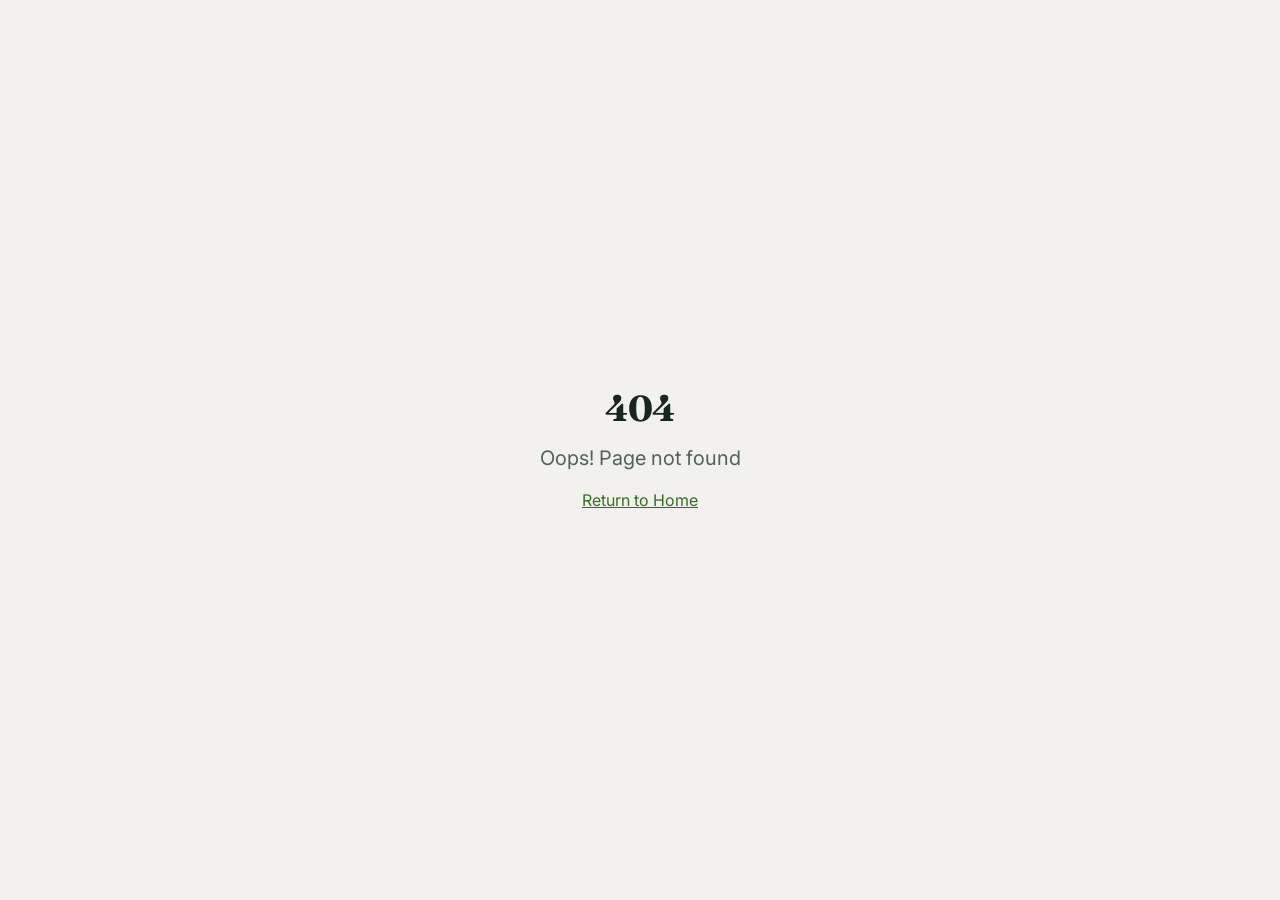
<file: index.html>
<!doctype html>
<html lang="en">
  <head>
    <meta charset="UTF-8" />
    <meta name="viewport" content="width=device-width, initial-scale=1.0" />
    <title>92 Ground Crew</title>
    <link rel="icon" href="/favicon.png" type="image/png" />
    <meta name="description" content="Award-winning landscape design, lawn care, and outdoor services on the Eastern Shore. Serving Salisbury, Delmar, Laurel & beyond. 5-star rated. Call (443) 669-3728." />
    <meta name="author" content="92 Ground Crew" />
    <link rel="canonical" href="https://92groundcrew.com/" />

    <meta property="og:title" content="92 Ground Crew | Premier Landscaping in Salisbury, MD" />
    <meta property="og:description" content="Full-service landscaping, lawn care, hardscape & seasonal services. 5.0 rated on Google." />
    <meta property="og:type" content="website" />
    <meta property="og:image" content="./assets/hero-crepe-myrtle-7wS02BRR.jpg" />

    <meta name="twitter:card" content="summary_large_image" />
    <script type="module" crossorigin src="./assets/index-DMWuPohr.js"></script>
    <link rel="stylesheet" crossorigin href="./assets/index-BceCNAMD.css">
  </head>

  <body>
    <div id="root"></div>
  </body>
</html>
</file>
<file: assets/index-BceCNAMD.css>
@import"https://fonts.googleapis.com/css2?family=Fraunces:opsz,wght@9..144,400;9..144,500;9..144,600;9..144,700&family=Inter:wght@400;500;600;700&display=swap";*,:before,:after{--tw-border-spacing-x: 0;--tw-border-spacing-y: 0;--tw-translate-x: 0;--tw-translate-y: 0;--tw-rotate: 0;--tw-skew-x: 0;--tw-skew-y: 0;--tw-scale-x: 1;--tw-scale-y: 1;--tw-pan-x: ;--tw-pan-y: ;--tw-pinch-zoom: ;--tw-scroll-snap-strictness: proximity;--tw-gradient-from-position: ;--tw-gradient-via-position: ;--tw-gradient-to-position: ;--tw-ordinal: ;--tw-slashed-zero: ;--tw-numeric-figure: ;--tw-numeric-spacing: ;--tw-numeric-fraction: ;--tw-ring-inset: ;--tw-ring-offset-width: 0px;--tw-ring-offset-color: #fff;--tw-ring-color: rgb(59 130 246 / .5);--tw-ring-offset-shadow: 0 0 #0000;--tw-ring-shadow: 0 0 #0000;--tw-shadow: 0 0 #0000;--tw-shadow-colored: 0 0 #0000;--tw-blur: ;--tw-brightness: ;--tw-contrast: ;--tw-grayscale: ;--tw-hue-rotate: ;--tw-invert: ;--tw-saturate: ;--tw-sepia: ;--tw-drop-shadow: ;--tw-backdrop-blur: ;--tw-backdrop-brightness: ;--tw-backdrop-contrast: ;--tw-backdrop-grayscale: ;--tw-backdrop-hue-rotate: ;--tw-backdrop-invert: ;--tw-backdrop-opacity: ;--tw-backdrop-saturate: ;--tw-backdrop-sepia: ;--tw-contain-size: ;--tw-contain-layout: ;--tw-contain-paint: ;--tw-contain-style: }::backdrop{--tw-border-spacing-x: 0;--tw-border-spacing-y: 0;--tw-translate-x: 0;--tw-translate-y: 0;--tw-rotate: 0;--tw-skew-x: 0;--tw-skew-y: 0;--tw-scale-x: 1;--tw-scale-y: 1;--tw-pan-x: ;--tw-pan-y: ;--tw-pinch-zoom: ;--tw-scroll-snap-strictness: proximity;--tw-gradient-from-position: ;--tw-gradient-via-position: ;--tw-gradient-to-position: ;--tw-ordinal: ;--tw-slashed-zero: ;--tw-numeric-figure: ;--tw-numeric-spacing: ;--tw-numeric-fraction: ;--tw-ring-inset: ;--tw-ring-offset-width: 0px;--tw-ring-offset-color: #fff;--tw-ring-color: rgb(59 130 246 / .5);--tw-ring-offset-shadow: 0 0 #0000;--tw-ring-shadow: 0 0 #0000;--tw-shadow: 0 0 #0000;--tw-shadow-colored: 0 0 #0000;--tw-blur: ;--tw-brightness: ;--tw-contrast: ;--tw-grayscale: ;--tw-hue-rotate: ;--tw-invert: ;--tw-saturate: ;--tw-sepia: ;--tw-drop-shadow: ;--tw-backdrop-blur: ;--tw-backdrop-brightness: ;--tw-backdrop-contrast: ;--tw-backdrop-grayscale: ;--tw-backdrop-hue-rotate: ;--tw-backdrop-invert: ;--tw-backdrop-opacity: ;--tw-backdrop-saturate: ;--tw-backdrop-sepia: ;--tw-contain-size: ;--tw-contain-layout: ;--tw-contain-paint: ;--tw-contain-style: }*,:before,:after{box-sizing:border-box;border-width:0;border-style:solid;border-color:#e5e7eb}:before,:after{--tw-content: ""}html,:host{line-height:1.5;-webkit-text-size-adjust:100%;-moz-tab-size:4;-o-tab-size:4;tab-size:4;font-family:Inter,system-ui,sans-serif;font-feature-settings:normal;font-variation-settings:normal;-webkit-tap-highlight-color:transparent}body{margin:0;line-height:inherit}hr{height:0;color:inherit;border-top-width:1px}abbr:where([title]){-webkit-text-decoration:underline dotted;text-decoration:underline dotted}h1,h2,h3,h4,h5,h6{font-size:inherit;font-weight:inherit}a{color:inherit;text-decoration:inherit}b,strong{font-weight:bolder}code,kbd,samp,pre{font-family:ui-monospace,SFMono-Regular,Menlo,Monaco,Consolas,Liberation Mono,Courier New,monospace;font-feature-settings:normal;font-variation-settings:normal;font-size:1em}small{font-size:80%}sub,sup{font-size:75%;line-height:0;position:relative;vertical-align:baseline}sub{bottom:-.25em}sup{top:-.5em}table{text-indent:0;border-color:inherit;border-collapse:collapse}button,input,optgroup,select,textarea{font-family:inherit;font-feature-settings:inherit;font-variation-settings:inherit;font-size:100%;font-weight:inherit;line-height:inherit;letter-spacing:inherit;color:inherit;margin:0;padding:0}button,select{text-transform:none}button,input:where([type=button]),input:where([type=reset]),input:where([type=submit]){-webkit-appearance:button;background-color:transparent;background-image:none}:-moz-focusring{outline:auto}:-moz-ui-invalid{box-shadow:none}progress{vertical-align:baseline}::-webkit-inner-spin-button,::-webkit-outer-spin-button{height:auto}[type=search]{-webkit-appearance:textfield;outline-offset:-2px}::-webkit-search-decoration{-webkit-appearance:none}::-webkit-file-upload-button{-webkit-appearance:button;font:inherit}summary{display:list-item}blockquote,dl,dd,h1,h2,h3,h4,h5,h6,hr,figure,p,pre{margin:0}fieldset{margin:0;padding:0}legend{padding:0}ol,ul,menu{list-style:none;margin:0;padding:0}dialog{padding:0}textarea{resize:vertical}input::-moz-placeholder,textarea::-moz-placeholder{opacity:1;color:#9ca3af}input::placeholder,textarea::placeholder{opacity:1;color:#9ca3af}button,[role=button]{cursor:pointer}:disabled{cursor:default}img,svg,video,canvas,audio,iframe,embed,object{display:block;vertical-align:middle}img,video{max-width:100%;height:auto}[hidden]:where(:not([hidden=until-found])){display:none}:root{--background: 44 30% 97%;--foreground: 150 25% 12%;--card: 0 0% 100%;--card-foreground: 150 25% 12%;--popover: 0 0% 100%;--popover-foreground: 150 25% 12%;--primary: 105 55% 28%;--primary-foreground: 44 30% 97%;--primary-glow: 95 65% 48%;--secondary: 44 25% 92%;--secondary-foreground: 150 25% 12%;--muted: 44 20% 94%;--muted-foreground: 150 10% 35%;--accent: 32 95% 55%;--accent-foreground: 0 0% 100%;--destructive: 0 70% 50%;--destructive-foreground: 0 0% 100%;--border: 44 20% 88%;--input: 44 20% 88%;--ring: 105 55% 28%;--radius: .75rem;--gradient-hero: linear-gradient(180deg, hsl(150 40% 8% / .2) 0%, hsl(150 40% 8% / .75) 100%);--gradient-primary: linear-gradient(135deg, hsl(105 55% 28%), hsl(95 65% 40%));--gradient-accent: linear-gradient(135deg, hsl(32 95% 55%), hsl(22 95% 50%));--gradient-section: linear-gradient(180deg, hsl(44 30% 97%), hsl(44 25% 93%));--shadow-soft: 0 4px 20px -8px hsl(150 25% 12% / .12);--shadow-elegant: 0 20px 50px -20px hsl(105 55% 28% / .25);--shadow-glow: 0 0 60px hsl(95 65% 48% / .3);--transition-smooth: all .4s cubic-bezier(.4, 0, .2, 1);--transition-bounce: all .5s cubic-bezier(.34, 1.56, .64, 1)}.dark{--background: 150 25% 8%;--foreground: 44 30% 95%;--card: 150 25% 10%;--card-foreground: 44 30% 95%;--primary: 130 55% 55%;--primary-foreground: 150 25% 8%;--secondary: 150 20% 15%;--secondary-foreground: 44 30% 95%;--muted: 150 20% 15%;--muted-foreground: 44 15% 65%;--accent: 35 65% 55%;--accent-foreground: 150 25% 8%;--border: 150 20% 18%;--input: 150 20% 18%;--ring: 130 55% 55%}*{border-color:hsl(var(--border))}body{background-color:hsl(var(--background));font-family:Inter,system-ui,sans-serif;color:hsl(var(--foreground));-webkit-font-smoothing:antialiased;-moz-osx-font-smoothing:grayscale}h1,h2,h3,h4,h5{font-family:Fraunces,serif;letter-spacing:-.025em}.container{width:100%;margin-right:auto;margin-left:auto;padding-right:2rem;padding-left:2rem}@media (min-width: 1400px){.container{max-width:1400px}}.sr-only{position:absolute;width:1px;height:1px;padding:0;margin:-1px;overflow:hidden;clip:rect(0,0,0,0);white-space:nowrap;border-width:0}.pointer-events-none{pointer-events:none}.pointer-events-auto{pointer-events:auto}.visible{visibility:visible}.invisible{visibility:hidden}.fixed{position:fixed}.absolute{position:absolute}.relative{position:relative}.inset-0{top:0;right:0;bottom:0;left:0}.inset-x-0{left:0;right:0}.inset-y-0{top:0;bottom:0}.-bottom-12{bottom:-3rem}.-bottom-6{bottom:-1.5rem}.-left-12{left:-3rem}.-left-20{left:-5rem}.-left-6{left:-1.5rem}.-right-12{right:-3rem}.-right-20{right:-5rem}.-top-12{top:-3rem}.bottom-0{bottom:0}.bottom-1\/4{bottom:25%}.bottom-4{bottom:1rem}.bottom-8{bottom:2rem}.left-0{left:0}.left-1{left:.25rem}.left-1\/2{left:50%}.left-2{left:.5rem}.left-4{left:1rem}.left-\[50\%\]{left:50%}.right-0{right:0}.right-1{right:.25rem}.right-2{right:.5rem}.right-3{right:.75rem}.right-4{right:1rem}.top-0{top:0}.top-1\.5{top:.375rem}.top-1\/2{top:50%}.top-1\/4{top:25%}.top-2{top:.5rem}.top-3\.5{top:.875rem}.top-4{top:1rem}.top-\[1px\]{top:1px}.top-\[50\%\]{top:50%}.top-\[60\%\]{top:60%}.top-full{top:100%}.z-10{z-index:10}.z-20{z-index:20}.z-50{z-index:50}.z-\[100\]{z-index:100}.z-\[1\]{z-index:1}.col-span-2{grid-column:span 2 / span 2}.row-span-2{grid-row:span 2 / span 2}.-mx-1{margin-left:-.25rem;margin-right:-.25rem}.mx-2{margin-left:.5rem;margin-right:.5rem}.mx-3\.5{margin-left:.875rem;margin-right:.875rem}.mx-auto{margin-left:auto;margin-right:auto}.my-0\.5{margin-top:.125rem;margin-bottom:.125rem}.my-1{margin-top:.25rem;margin-bottom:.25rem}.-ml-4{margin-left:-1rem}.-mt-0\.5{margin-top:-.125rem}.-mt-4{margin-top:-1rem}.mb-1{margin-bottom:.25rem}.mb-1\.5{margin-bottom:.375rem}.mb-10{margin-bottom:2.5rem}.mb-12{margin-bottom:3rem}.mb-16{margin-bottom:4rem}.mb-2{margin-bottom:.5rem}.mb-4{margin-bottom:1rem}.mb-6{margin-bottom:1.5rem}.ml-1{margin-left:.25rem}.ml-auto{margin-left:auto}.mr-2{margin-right:.5rem}.mt-1{margin-top:.25rem}.mt-1\.5{margin-top:.375rem}.mt-10{margin-top:2.5rem}.mt-12{margin-top:3rem}.mt-2{margin-top:.5rem}.mt-24{margin-top:6rem}.mt-4{margin-top:1rem}.mt-6{margin-top:1.5rem}.mt-auto{margin-top:auto}.block{display:block}.flex{display:flex}.inline-flex{display:inline-flex}.table{display:table}.grid{display:grid}.hidden{display:none}.aspect-\[4\/5\]{aspect-ratio:4/5}.aspect-square{aspect-ratio:1 / 1}.aspect-video{aspect-ratio:16 / 9}.size-4{width:1rem;height:1rem}.h-1\.5{height:.375rem}.h-10{height:2.5rem}.h-11{height:2.75rem}.h-12{height:3rem}.h-14{height:3.5rem}.h-2{height:.5rem}.h-2\.5{height:.625rem}.h-20{height:5rem}.h-3{height:.75rem}.h-3\.5{height:.875rem}.h-4{height:1rem}.h-5{height:1.25rem}.h-6{height:1.5rem}.h-7{height:1.75rem}.h-8{height:2rem}.h-9{height:2.25rem}.h-96{height:24rem}.h-\[1px\]{height:1px}.h-\[var\(--radix-navigation-menu-viewport-height\)\]{height:var(--radix-navigation-menu-viewport-height)}.h-\[var\(--radix-select-trigger-height\)\]{height:var(--radix-select-trigger-height)}.h-auto{height:auto}.h-full{height:100%}.h-px{height:1px}.h-svh{height:100svh}.max-h-96{max-height:24rem}.max-h-\[300px\]{max-height:300px}.max-h-screen{max-height:100vh}.min-h-0{min-height:0px}.min-h-\[80px\]{min-height:80px}.min-h-screen{min-height:100vh}.min-h-svh{min-height:100svh}.w-0{width:0px}.w-1{width:.25rem}.w-1\.5{width:.375rem}.w-10{width:2.5rem}.w-11{width:2.75rem}.w-12{width:3rem}.w-14{width:3.5rem}.w-2{width:.5rem}.w-2\.5{width:.625rem}.w-3{width:.75rem}.w-3\.5{width:.875rem}.w-3\/4{width:75%}.w-4{width:1rem}.w-5{width:1.25rem}.w-6{width:1.5rem}.w-64{width:16rem}.w-7{width:1.75rem}.w-72{width:18rem}.w-8{width:2rem}.w-9{width:2.25rem}.w-96{width:24rem}.w-\[--sidebar-width\]{width:var(--sidebar-width)}.w-\[100px\]{width:100px}.w-\[1px\]{width:1px}.w-auto{width:auto}.w-full{width:100%}.w-max{width:-moz-max-content;width:max-content}.w-px{width:1px}.min-w-0{min-width:0px}.min-w-5{min-width:1.25rem}.min-w-\[12rem\]{min-width:12rem}.min-w-\[8rem\]{min-width:8rem}.min-w-\[var\(--radix-select-trigger-width\)\]{min-width:var(--radix-select-trigger-width)}.max-w-2xl{max-width:42rem}.max-w-3xl{max-width:48rem}.max-w-\[--skeleton-width\]{max-width:var(--skeleton-width)}.max-w-lg{max-width:32rem}.max-w-max{max-width:-moz-max-content;max-width:max-content}.max-w-sm{max-width:24rem}.max-w-xl{max-width:36rem}.max-w-xs{max-width:20rem}.flex-1{flex:1 1 0%}.shrink-0{flex-shrink:0}.grow{flex-grow:1}.grow-0{flex-grow:0}.basis-full{flex-basis:100%}.caption-bottom{caption-side:bottom}.border-collapse{border-collapse:collapse}.-translate-x-1\/2{--tw-translate-x: -50%;transform:translate(var(--tw-translate-x),var(--tw-translate-y)) rotate(var(--tw-rotate)) skew(var(--tw-skew-x)) skewY(var(--tw-skew-y)) scaleX(var(--tw-scale-x)) scaleY(var(--tw-scale-y))}.-translate-x-px{--tw-translate-x: -1px;transform:translate(var(--tw-translate-x),var(--tw-translate-y)) rotate(var(--tw-rotate)) skew(var(--tw-skew-x)) skewY(var(--tw-skew-y)) scaleX(var(--tw-scale-x)) scaleY(var(--tw-scale-y))}.-translate-y-1\/2{--tw-translate-y: -50%;transform:translate(var(--tw-translate-x),var(--tw-translate-y)) rotate(var(--tw-rotate)) skew(var(--tw-skew-x)) skewY(var(--tw-skew-y)) scaleX(var(--tw-scale-x)) scaleY(var(--tw-scale-y))}.translate-x-\[-50\%\]{--tw-translate-x: -50%;transform:translate(var(--tw-translate-x),var(--tw-translate-y)) rotate(var(--tw-rotate)) skew(var(--tw-skew-x)) skewY(var(--tw-skew-y)) scaleX(var(--tw-scale-x)) scaleY(var(--tw-scale-y))}.translate-x-px{--tw-translate-x: 1px;transform:translate(var(--tw-translate-x),var(--tw-translate-y)) rotate(var(--tw-rotate)) skew(var(--tw-skew-x)) skewY(var(--tw-skew-y)) scaleX(var(--tw-scale-x)) scaleY(var(--tw-scale-y))}.translate-y-\[-50\%\]{--tw-translate-y: -50%;transform:translate(var(--tw-translate-x),var(--tw-translate-y)) rotate(var(--tw-rotate)) skew(var(--tw-skew-x)) skewY(var(--tw-skew-y)) scaleX(var(--tw-scale-x)) scaleY(var(--tw-scale-y))}.rotate-45{--tw-rotate: 45deg;transform:translate(var(--tw-translate-x),var(--tw-translate-y)) rotate(var(--tw-rotate)) skew(var(--tw-skew-x)) skewY(var(--tw-skew-y)) scaleX(var(--tw-scale-x)) scaleY(var(--tw-scale-y))}.rotate-90{--tw-rotate: 90deg;transform:translate(var(--tw-translate-x),var(--tw-translate-y)) rotate(var(--tw-rotate)) skew(var(--tw-skew-x)) skewY(var(--tw-skew-y)) scaleX(var(--tw-scale-x)) scaleY(var(--tw-scale-y))}.transform{transform:translate(var(--tw-translate-x),var(--tw-translate-y)) rotate(var(--tw-rotate)) skew(var(--tw-skew-x)) skewY(var(--tw-skew-y)) scaleX(var(--tw-scale-x)) scaleY(var(--tw-scale-y))}@keyframes pulse{50%{opacity:.5}}.animate-pulse{animation:pulse 2s cubic-bezier(.4,0,.6,1) infinite}.cursor-default{cursor:default}.cursor-pointer{cursor:pointer}.touch-none{touch-action:none}.select-none{-webkit-user-select:none;-moz-user-select:none;user-select:none}.resize-none{resize:none}.list-none{list-style-type:none}.grid-cols-2{grid-template-columns:repeat(2,minmax(0,1fr))}.grid-cols-3{grid-template-columns:repeat(3,minmax(0,1fr))}.flex-row{flex-direction:row}.flex-col{flex-direction:column}.flex-col-reverse{flex-direction:column-reverse}.flex-wrap{flex-wrap:wrap}.items-start{align-items:flex-start}.items-end{align-items:flex-end}.items-center{align-items:center}.items-stretch{align-items:stretch}.justify-center{justify-content:center}.justify-between{justify-content:space-between}.gap-1{gap:.25rem}.gap-1\.5{gap:.375rem}.gap-12{gap:3rem}.gap-2{gap:.5rem}.gap-3{gap:.75rem}.gap-4{gap:1rem}.gap-6{gap:1.5rem}.gap-8{gap:2rem}.gap-x-8{-moz-column-gap:2rem;column-gap:2rem}.gap-y-3{row-gap:.75rem}.space-x-1>:not([hidden])~:not([hidden]){--tw-space-x-reverse: 0;margin-right:calc(.25rem * var(--tw-space-x-reverse));margin-left:calc(.25rem * calc(1 - var(--tw-space-x-reverse)))}.space-x-4>:not([hidden])~:not([hidden]){--tw-space-x-reverse: 0;margin-right:calc(1rem * var(--tw-space-x-reverse));margin-left:calc(1rem * calc(1 - var(--tw-space-x-reverse)))}.space-y-1>:not([hidden])~:not([hidden]){--tw-space-y-reverse: 0;margin-top:calc(.25rem * calc(1 - var(--tw-space-y-reverse)));margin-bottom:calc(.25rem * var(--tw-space-y-reverse))}.space-y-1\.5>:not([hidden])~:not([hidden]){--tw-space-y-reverse: 0;margin-top:calc(.375rem * calc(1 - var(--tw-space-y-reverse)));margin-bottom:calc(.375rem * var(--tw-space-y-reverse))}.space-y-2>:not([hidden])~:not([hidden]){--tw-space-y-reverse: 0;margin-top:calc(.5rem * calc(1 - var(--tw-space-y-reverse)));margin-bottom:calc(.5rem * var(--tw-space-y-reverse))}.space-y-4>:not([hidden])~:not([hidden]){--tw-space-y-reverse: 0;margin-top:calc(1rem * calc(1 - var(--tw-space-y-reverse)));margin-bottom:calc(1rem * var(--tw-space-y-reverse))}.space-y-5>:not([hidden])~:not([hidden]){--tw-space-y-reverse: 0;margin-top:calc(1.25rem * calc(1 - var(--tw-space-y-reverse)));margin-bottom:calc(1.25rem * var(--tw-space-y-reverse))}.space-y-6>:not([hidden])~:not([hidden]){--tw-space-y-reverse: 0;margin-top:calc(1.5rem * calc(1 - var(--tw-space-y-reverse)));margin-bottom:calc(1.5rem * var(--tw-space-y-reverse))}.overflow-auto{overflow:auto}.overflow-hidden{overflow:hidden}.overflow-y-auto{overflow-y:auto}.overflow-x-hidden{overflow-x:hidden}.whitespace-nowrap{white-space:nowrap}.break-words{overflow-wrap:break-word}.rounded-2xl{border-radius:1rem}.rounded-\[2px\]{border-radius:2px}.rounded-\[inherit\]{border-radius:inherit}.rounded-full{border-radius:9999px}.rounded-lg{border-radius:var(--radius)}.rounded-md{border-radius:calc(var(--radius) - 2px)}.rounded-sm{border-radius:calc(var(--radius) - 4px)}.rounded-xl{border-radius:.75rem}.rounded-t-\[10px\]{border-top-left-radius:10px;border-top-right-radius:10px}.rounded-tl-sm{border-top-left-radius:calc(var(--radius) - 4px)}.border{border-width:1px}.border-2{border-width:2px}.border-\[1\.5px\]{border-width:1.5px}.border-y{border-top-width:1px;border-bottom-width:1px}.border-b{border-bottom-width:1px}.border-l{border-left-width:1px}.border-r{border-right-width:1px}.border-t{border-top-width:1px}.border-dashed{border-style:dashed}.border-\[--color-border\]{border-color:var(--color-border)}.border-background\/10{border-color:hsl(var(--background) / .1)}.border-border{border-color:hsl(var(--border))}.border-border\/50{border-color:hsl(var(--border) / .5)}.border-destructive{border-color:hsl(var(--destructive))}.border-destructive\/50{border-color:hsl(var(--destructive) / .5)}.border-input{border-color:hsl(var(--input))}.border-primary{border-color:hsl(var(--primary))}.border-primary-foreground\/10{border-color:hsl(var(--primary-foreground) / .1)}.border-sidebar-border{border-color:hsl(var(--sidebar-border))}.border-transparent{border-color:transparent}.border-white\/20{border-color:#fff3}.border-white\/30{border-color:#ffffff4d}.border-l-transparent{border-left-color:transparent}.border-t-transparent{border-top-color:transparent}.bg-\[--color-bg\]{background-color:var(--color-bg)}.bg-accent{background-color:hsl(var(--accent))}.bg-background{background-color:hsl(var(--background))}.bg-background\/15{background-color:hsl(var(--background) / .15)}.bg-background\/80{background-color:hsl(var(--background) / .8)}.bg-black\/80{background-color:#000c}.bg-border{background-color:hsl(var(--border))}.bg-card{background-color:hsl(var(--card))}.bg-destructive{background-color:hsl(var(--destructive))}.bg-foreground{background-color:hsl(var(--foreground))}.bg-muted{background-color:hsl(var(--muted))}.bg-muted\/50{background-color:hsl(var(--muted) / .5)}.bg-popover{background-color:hsl(var(--popover))}.bg-primary{background-color:hsl(var(--primary))}.bg-primary-foreground\/5{background-color:hsl(var(--primary-foreground) / .05)}.bg-secondary{background-color:hsl(var(--secondary))}.bg-sidebar{background-color:hsl(var(--sidebar-background))}.bg-sidebar-border{background-color:hsl(var(--sidebar-border))}.bg-transparent{background-color:transparent}.bg-white{--tw-bg-opacity: 1;background-color:rgb(255 255 255 / var(--tw-bg-opacity, 1))}.bg-white\/50{background-color:#ffffff80}.bg-gradient-to-t{background-image:linear-gradient(to top,var(--tw-gradient-stops))}.from-foreground\/70{--tw-gradient-from: hsl(var(--foreground) / .7) var(--tw-gradient-from-position);--tw-gradient-to: hsl(var(--foreground) / 0) var(--tw-gradient-to-position);--tw-gradient-stops: var(--tw-gradient-from), var(--tw-gradient-to)}.via-transparent{--tw-gradient-to: rgb(0 0 0 / 0) var(--tw-gradient-to-position);--tw-gradient-stops: var(--tw-gradient-from), transparent var(--tw-gradient-via-position), var(--tw-gradient-to)}.to-transparent{--tw-gradient-to: transparent var(--tw-gradient-to-position)}.fill-accent{fill:hsl(var(--accent))}.fill-current{fill:currentColor}.object-contain{-o-object-fit:contain;object-fit:contain}.object-cover{-o-object-fit:cover;object-fit:cover}.p-0{padding:0}.p-1{padding:.25rem}.p-2{padding:.5rem}.p-3{padding:.75rem}.p-4{padding:1rem}.p-6{padding:1.5rem}.p-8{padding:2rem}.p-\[1px\]{padding:1px}.px-1{padding-left:.25rem;padding-right:.25rem}.px-10{padding-left:2.5rem;padding-right:2.5rem}.px-2{padding-left:.5rem;padding-right:.5rem}.px-2\.5{padding-left:.625rem;padding-right:.625rem}.px-3{padding-left:.75rem;padding-right:.75rem}.px-4{padding-left:1rem;padding-right:1rem}.px-5{padding-left:1.25rem;padding-right:1.25rem}.px-8{padding-left:2rem;padding-right:2rem}.py-0\.5{padding-top:.125rem;padding-bottom:.125rem}.py-1{padding-top:.25rem;padding-bottom:.25rem}.py-1\.5{padding-top:.375rem;padding-bottom:.375rem}.py-12{padding-top:3rem;padding-bottom:3rem}.py-2{padding-top:.5rem;padding-bottom:.5rem}.py-20{padding-top:5rem;padding-bottom:5rem}.py-3{padding-top:.75rem;padding-bottom:.75rem}.py-4{padding-top:1rem;padding-bottom:1rem}.py-6{padding-top:1.5rem;padding-bottom:1.5rem}.pb-3{padding-bottom:.75rem}.pb-4{padding-bottom:1rem}.pb-8{padding-bottom:2rem}.pl-2\.5{padding-left:.625rem}.pl-4{padding-left:1rem}.pl-8{padding-left:2rem}.pr-2{padding-right:.5rem}.pr-2\.5{padding-right:.625rem}.pr-8{padding-right:2rem}.pt-0{padding-top:0}.pt-1{padding-top:.25rem}.pt-20{padding-top:5rem}.pt-3{padding-top:.75rem}.pt-4{padding-top:1rem}.pt-8{padding-top:2rem}.text-left{text-align:left}.text-center{text-align:center}.align-middle{vertical-align:middle}.font-display{font-family:Fraunces,serif}.font-mono{font-family:ui-monospace,SFMono-Regular,Menlo,Monaco,Consolas,Liberation Mono,Courier New,monospace}.text-2xl{font-size:1.5rem;line-height:2rem}.text-4xl{font-size:2.25rem;line-height:2.5rem}.text-5xl{font-size:3rem;line-height:1}.text-\[0\.8rem\]{font-size:.8rem}.text-base{font-size:1rem;line-height:1.5rem}.text-lg{font-size:1.125rem;line-height:1.75rem}.text-sm{font-size:.875rem;line-height:1.25rem}.text-xl{font-size:1.25rem;line-height:1.75rem}.text-xs{font-size:.75rem;line-height:1rem}.font-bold{font-weight:700}.font-medium{font-weight:500}.font-normal{font-weight:400}.font-semibold{font-weight:600}.uppercase{text-transform:uppercase}.italic{font-style:italic}.tabular-nums{--tw-numeric-spacing: tabular-nums;font-variant-numeric:var(--tw-ordinal) var(--tw-slashed-zero) var(--tw-numeric-figure) var(--tw-numeric-spacing) var(--tw-numeric-fraction)}.leading-\[1\.05\]{line-height:1.05}.leading-none{line-height:1}.leading-relaxed{line-height:1.625}.leading-tight{line-height:1.25}.tracking-\[0\.2em\]{letter-spacing:.2em}.tracking-tight{letter-spacing:-.025em}.tracking-widest{letter-spacing:.1em}.text-accent{color:hsl(var(--accent))}.text-accent-foreground{color:hsl(var(--accent-foreground))}.text-background{color:hsl(var(--background))}.text-card-foreground{color:hsl(var(--card-foreground))}.text-current{color:currentColor}.text-destructive{color:hsl(var(--destructive))}.text-destructive-foreground{color:hsl(var(--destructive-foreground))}.text-foreground{color:hsl(var(--foreground))}.text-foreground\/50{color:hsl(var(--foreground) / .5)}.text-muted-foreground{color:hsl(var(--muted-foreground))}.text-popover-foreground{color:hsl(var(--popover-foreground))}.text-primary{color:hsl(var(--primary))}.text-primary-foreground{color:hsl(var(--primary-foreground))}.text-secondary-foreground{color:hsl(var(--secondary-foreground))}.text-sidebar-foreground{color:hsl(var(--sidebar-foreground))}.text-sidebar-foreground\/70{color:hsl(var(--sidebar-foreground) / .7)}.text-white{--tw-text-opacity: 1;color:rgb(255 255 255 / var(--tw-text-opacity, 1))}.text-white\/80{color:#fffc}.text-white\/85{color:#ffffffd9}.underline{text-decoration-line:underline}.underline-offset-4{text-underline-offset:4px}.opacity-0{opacity:0}.opacity-10{opacity:.1}.opacity-100{opacity:1}.opacity-50{opacity:.5}.opacity-60{opacity:.6}.opacity-70{opacity:.7}.opacity-80{opacity:.8}.opacity-90{opacity:.9}.shadow-\[0_0_0_1px_hsl\(var\(--sidebar-border\)\)\]{--tw-shadow: 0 0 0 1px hsl(var(--sidebar-border));--tw-shadow-colored: 0 0 0 1px var(--tw-shadow-color);box-shadow:var(--tw-ring-offset-shadow, 0 0 #0000),var(--tw-ring-shadow, 0 0 #0000),var(--tw-shadow)}.shadow-lg{--tw-shadow: 0 10px 15px -3px rgb(0 0 0 / .1), 0 4px 6px -4px rgb(0 0 0 / .1);--tw-shadow-colored: 0 10px 15px -3px var(--tw-shadow-color), 0 4px 6px -4px var(--tw-shadow-color);box-shadow:var(--tw-ring-offset-shadow, 0 0 #0000),var(--tw-ring-shadow, 0 0 #0000),var(--tw-shadow)}.shadow-md{--tw-shadow: 0 4px 6px -1px rgb(0 0 0 / .1), 0 2px 4px -2px rgb(0 0 0 / .1);--tw-shadow-colored: 0 4px 6px -1px var(--tw-shadow-color), 0 2px 4px -2px var(--tw-shadow-color);box-shadow:var(--tw-ring-offset-shadow, 0 0 #0000),var(--tw-ring-shadow, 0 0 #0000),var(--tw-shadow)}.shadow-none{--tw-shadow: 0 0 #0000;--tw-shadow-colored: 0 0 #0000;box-shadow:var(--tw-ring-offset-shadow, 0 0 #0000),var(--tw-ring-shadow, 0 0 #0000),var(--tw-shadow)}.shadow-sm{--tw-shadow: 0 1px 2px 0 rgb(0 0 0 / .05);--tw-shadow-colored: 0 1px 2px 0 var(--tw-shadow-color);box-shadow:var(--tw-ring-offset-shadow, 0 0 #0000),var(--tw-ring-shadow, 0 0 #0000),var(--tw-shadow)}.shadow-xl{--tw-shadow: 0 20px 25px -5px rgb(0 0 0 / .1), 0 8px 10px -6px rgb(0 0 0 / .1);--tw-shadow-colored: 0 20px 25px -5px var(--tw-shadow-color), 0 8px 10px -6px var(--tw-shadow-color);box-shadow:var(--tw-ring-offset-shadow, 0 0 #0000),var(--tw-ring-shadow, 0 0 #0000),var(--tw-shadow)}.outline-none{outline:2px solid transparent;outline-offset:2px}.outline{outline-style:solid}.ring-0{--tw-ring-offset-shadow: var(--tw-ring-inset) 0 0 0 var(--tw-ring-offset-width) var(--tw-ring-offset-color);--tw-ring-shadow: var(--tw-ring-inset) 0 0 0 calc(0px + var(--tw-ring-offset-width)) var(--tw-ring-color);box-shadow:var(--tw-ring-offset-shadow),var(--tw-ring-shadow),var(--tw-shadow, 0 0 #0000)}.ring-2{--tw-ring-offset-shadow: var(--tw-ring-inset) 0 0 0 var(--tw-ring-offset-width) var(--tw-ring-offset-color);--tw-ring-shadow: var(--tw-ring-inset) 0 0 0 calc(2px + var(--tw-ring-offset-width)) var(--tw-ring-color);box-shadow:var(--tw-ring-offset-shadow),var(--tw-ring-shadow),var(--tw-shadow, 0 0 #0000)}.ring-ring{--tw-ring-color: hsl(var(--ring))}.ring-sidebar-ring{--tw-ring-color: hsl(var(--sidebar-ring))}.ring-offset-background{--tw-ring-offset-color: hsl(var(--background))}.blur-3xl{--tw-blur: blur(64px);filter:var(--tw-blur) var(--tw-brightness) var(--tw-contrast) var(--tw-grayscale) var(--tw-hue-rotate) var(--tw-invert) var(--tw-saturate) var(--tw-sepia) var(--tw-drop-shadow)}.filter{filter:var(--tw-blur) var(--tw-brightness) var(--tw-contrast) var(--tw-grayscale) var(--tw-hue-rotate) var(--tw-invert) var(--tw-saturate) var(--tw-sepia) var(--tw-drop-shadow)}.backdrop-blur{--tw-backdrop-blur: blur(8px);-webkit-backdrop-filter:var(--tw-backdrop-blur) var(--tw-backdrop-brightness) var(--tw-backdrop-contrast) var(--tw-backdrop-grayscale) var(--tw-backdrop-hue-rotate) var(--tw-backdrop-invert) var(--tw-backdrop-opacity) var(--tw-backdrop-saturate) var(--tw-backdrop-sepia);backdrop-filter:var(--tw-backdrop-blur) var(--tw-backdrop-brightness) var(--tw-backdrop-contrast) var(--tw-backdrop-grayscale) var(--tw-backdrop-hue-rotate) var(--tw-backdrop-invert) var(--tw-backdrop-opacity) var(--tw-backdrop-saturate) var(--tw-backdrop-sepia)}.backdrop-blur-md{--tw-backdrop-blur: blur(12px);-webkit-backdrop-filter:var(--tw-backdrop-blur) var(--tw-backdrop-brightness) var(--tw-backdrop-contrast) var(--tw-backdrop-grayscale) var(--tw-backdrop-hue-rotate) var(--tw-backdrop-invert) var(--tw-backdrop-opacity) var(--tw-backdrop-saturate) var(--tw-backdrop-sepia);backdrop-filter:var(--tw-backdrop-blur) var(--tw-backdrop-brightness) var(--tw-backdrop-contrast) var(--tw-backdrop-grayscale) var(--tw-backdrop-hue-rotate) var(--tw-backdrop-invert) var(--tw-backdrop-opacity) var(--tw-backdrop-saturate) var(--tw-backdrop-sepia)}.backdrop-blur-sm{--tw-backdrop-blur: blur(4px);-webkit-backdrop-filter:var(--tw-backdrop-blur) var(--tw-backdrop-brightness) var(--tw-backdrop-contrast) var(--tw-backdrop-grayscale) var(--tw-backdrop-hue-rotate) var(--tw-backdrop-invert) var(--tw-backdrop-opacity) var(--tw-backdrop-saturate) var(--tw-backdrop-sepia);backdrop-filter:var(--tw-backdrop-blur) var(--tw-backdrop-brightness) var(--tw-backdrop-contrast) var(--tw-backdrop-grayscale) var(--tw-backdrop-hue-rotate) var(--tw-backdrop-invert) var(--tw-backdrop-opacity) var(--tw-backdrop-saturate) var(--tw-backdrop-sepia)}.transition{transition-property:color,background-color,border-color,text-decoration-color,fill,stroke,opacity,box-shadow,transform,filter,-webkit-backdrop-filter;transition-property:color,background-color,border-color,text-decoration-color,fill,stroke,opacity,box-shadow,transform,filter,backdrop-filter;transition-property:color,background-color,border-color,text-decoration-color,fill,stroke,opacity,box-shadow,transform,filter,backdrop-filter,-webkit-backdrop-filter;transition-timing-function:cubic-bezier(.4,0,.2,1);transition-duration:.15s}.transition-\[left\,right\,width\]{transition-property:left,right,width;transition-timing-function:cubic-bezier(.4,0,.2,1);transition-duration:.15s}.transition-\[margin\,opa\]{transition-property:margin,opa;transition-timing-function:cubic-bezier(.4,0,.2,1);transition-duration:.15s}.transition-\[width\,height\,padding\]{transition-property:width,height,padding;transition-timing-function:cubic-bezier(.4,0,.2,1);transition-duration:.15s}.transition-\[width\]{transition-property:width;transition-timing-function:cubic-bezier(.4,0,.2,1);transition-duration:.15s}.transition-all{transition-property:all;transition-timing-function:cubic-bezier(.4,0,.2,1);transition-duration:.15s}.transition-colors{transition-property:color,background-color,border-color,text-decoration-color,fill,stroke;transition-timing-function:cubic-bezier(.4,0,.2,1);transition-duration:.15s}.transition-opacity{transition-property:opacity;transition-timing-function:cubic-bezier(.4,0,.2,1);transition-duration:.15s}.transition-transform{transition-property:transform;transition-timing-function:cubic-bezier(.4,0,.2,1);transition-duration:.15s}.duration-1000{transition-duration:1s}.duration-200{transition-duration:.2s}.duration-500{transition-duration:.5s}.duration-700{transition-duration:.7s}.ease-in-out{transition-timing-function:cubic-bezier(.4,0,.2,1)}.ease-linear{transition-timing-function:linear}@keyframes enter{0%{opacity:var(--tw-enter-opacity, 1);transform:translate3d(var(--tw-enter-translate-x, 0),var(--tw-enter-translate-y, 0),0) scale3d(var(--tw-enter-scale, 1),var(--tw-enter-scale, 1),var(--tw-enter-scale, 1)) rotate(var(--tw-enter-rotate, 0))}}@keyframes exit{to{opacity:var(--tw-exit-opacity, 1);transform:translate3d(var(--tw-exit-translate-x, 0),var(--tw-exit-translate-y, 0),0) scale3d(var(--tw-exit-scale, 1),var(--tw-exit-scale, 1),var(--tw-exit-scale, 1)) rotate(var(--tw-exit-rotate, 0))}}.animate-in{animation-name:enter;animation-duration:.15s;--tw-enter-opacity: initial;--tw-enter-scale: initial;--tw-enter-rotate: initial;--tw-enter-translate-x: initial;--tw-enter-translate-y: initial}.fade-in-0{--tw-enter-opacity: 0}.fade-in-80{--tw-enter-opacity: .8}.zoom-in-95{--tw-enter-scale: .95}.duration-1000{animation-duration:1s}.duration-200{animation-duration:.2s}.duration-500{animation-duration:.5s}.duration-700{animation-duration:.7s}.ease-in-out{animation-timing-function:cubic-bezier(.4,0,.2,1)}.ease-linear{animation-timing-function:linear}.text-balance{text-wrap:balance}.bg-gradient-hero{background:var(--gradient-hero)}.bg-gradient-primary{background:var(--gradient-primary)}.bg-gradient-accent{background:var(--gradient-accent)}.bg-gradient-section{background:var(--gradient-section)}.shadow-soft{box-shadow:var(--shadow-soft)}.shadow-elegant{box-shadow:var(--shadow-elegant)}.transition-smooth{transition:var(--transition-smooth)}@keyframes fade-up{0%{opacity:0;transform:translateY(24px)}to{opacity:1;transform:translateY(0)}}@keyframes fade-in{0%{opacity:0}to{opacity:1}}@keyframes slow-zoom{0%{transform:scale(1.05)}to{transform:scale(1.15)}}.animate-fade-up{animation:fade-up .8s cubic-bezier(.4,0,.2,1) both}.animate-fade-in{animation:fade-in 1s ease-out both}.animate-slow-zoom{animation:slow-zoom 20s ease-in-out infinite alternate}.file\:border-0::file-selector-button{border-width:0px}.file\:bg-transparent::file-selector-button{background-color:transparent}.file\:text-sm::file-selector-button{font-size:.875rem;line-height:1.25rem}.file\:font-medium::file-selector-button{font-weight:500}.file\:text-foreground::file-selector-button{color:hsl(var(--foreground))}.placeholder\:text-muted-foreground::-moz-placeholder{color:hsl(var(--muted-foreground))}.placeholder\:text-muted-foreground::placeholder{color:hsl(var(--muted-foreground))}.after\:absolute:after{content:var(--tw-content);position:absolute}.after\:-inset-2:after{content:var(--tw-content);top:-.5rem;right:-.5rem;bottom:-.5rem;left:-.5rem}.after\:inset-y-0:after{content:var(--tw-content);top:0;bottom:0}.after\:left-1\/2:after{content:var(--tw-content);left:50%}.after\:w-1:after{content:var(--tw-content);width:.25rem}.after\:w-\[2px\]:after{content:var(--tw-content);width:2px}.after\:-translate-x-1\/2:after{content:var(--tw-content);--tw-translate-x: -50%;transform:translate(var(--tw-translate-x),var(--tw-translate-y)) rotate(var(--tw-rotate)) skew(var(--tw-skew-x)) skewY(var(--tw-skew-y)) scaleX(var(--tw-scale-x)) scaleY(var(--tw-scale-y))}.first\:rounded-l-md:first-child{border-top-left-radius:calc(var(--radius) - 2px);border-bottom-left-radius:calc(var(--radius) - 2px)}.first\:border-l:first-child{border-left-width:1px}.last\:rounded-r-md:last-child{border-top-right-radius:calc(var(--radius) - 2px);border-bottom-right-radius:calc(var(--radius) - 2px)}.focus-within\:relative:focus-within{position:relative}.focus-within\:z-20:focus-within{z-index:20}.hover\:scale-\[1\.02\]:hover{--tw-scale-x: 1.02;--tw-scale-y: 1.02;transform:translate(var(--tw-translate-x),var(--tw-translate-y)) rotate(var(--tw-rotate)) skew(var(--tw-skew-x)) skewY(var(--tw-skew-y)) scaleX(var(--tw-scale-x)) scaleY(var(--tw-scale-y))}.hover\:border-primary\/30:hover{border-color:hsl(var(--primary) / .3)}.hover\:bg-accent:hover{background-color:hsl(var(--accent))}.hover\:bg-background\/25:hover{background-color:hsl(var(--background) / .25)}.hover\:bg-destructive\/80:hover{background-color:hsl(var(--destructive) / .8)}.hover\:bg-destructive\/90:hover{background-color:hsl(var(--destructive) / .9)}.hover\:bg-muted:hover{background-color:hsl(var(--muted))}.hover\:bg-muted\/50:hover{background-color:hsl(var(--muted) / .5)}.hover\:bg-primary:hover{background-color:hsl(var(--primary))}.hover\:bg-primary\/80:hover{background-color:hsl(var(--primary) / .8)}.hover\:bg-primary\/90:hover{background-color:hsl(var(--primary) / .9)}.hover\:bg-secondary:hover{background-color:hsl(var(--secondary))}.hover\:bg-secondary\/80:hover{background-color:hsl(var(--secondary) / .8)}.hover\:bg-sidebar-accent:hover{background-color:hsl(var(--sidebar-accent))}.hover\:bg-white\/80:hover{background-color:#fffc}.hover\:text-accent-foreground:hover{color:hsl(var(--accent-foreground))}.hover\:text-foreground:hover{color:hsl(var(--foreground))}.hover\:text-muted-foreground:hover{color:hsl(var(--muted-foreground))}.hover\:text-primary:hover{color:hsl(var(--primary))}.hover\:text-primary-foreground:hover{color:hsl(var(--primary-foreground))}.hover\:text-primary\/90:hover{color:hsl(var(--primary) / .9)}.hover\:text-sidebar-accent-foreground:hover{color:hsl(var(--sidebar-accent-foreground))}.hover\:underline:hover{text-decoration-line:underline}.hover\:opacity-100:hover{opacity:1}.hover\:shadow-\[0_0_0_1px_hsl\(var\(--sidebar-accent\)\)\]:hover{--tw-shadow: 0 0 0 1px hsl(var(--sidebar-accent));--tw-shadow-colored: 0 0 0 1px var(--tw-shadow-color);box-shadow:var(--tw-ring-offset-shadow, 0 0 #0000),var(--tw-ring-shadow, 0 0 #0000),var(--tw-shadow)}.hover\:shadow-elegant:hover{box-shadow:var(--shadow-elegant)}.hover\:shadow-glow:hover{box-shadow:var(--shadow-glow)}.hover\:after\:bg-sidebar-border:hover:after{content:var(--tw-content);background-color:hsl(var(--sidebar-border))}.focus\:border-primary:focus{border-color:hsl(var(--primary))}.focus\:bg-accent:focus{background-color:hsl(var(--accent))}.focus\:bg-primary:focus{background-color:hsl(var(--primary))}.focus\:text-accent-foreground:focus{color:hsl(var(--accent-foreground))}.focus\:text-primary-foreground:focus{color:hsl(var(--primary-foreground))}.focus\:opacity-100:focus{opacity:1}.focus\:outline-none:focus{outline:2px solid transparent;outline-offset:2px}.focus\:ring-2:focus{--tw-ring-offset-shadow: var(--tw-ring-inset) 0 0 0 var(--tw-ring-offset-width) var(--tw-ring-offset-color);--tw-ring-shadow: var(--tw-ring-inset) 0 0 0 calc(2px + var(--tw-ring-offset-width)) var(--tw-ring-color);box-shadow:var(--tw-ring-offset-shadow),var(--tw-ring-shadow),var(--tw-shadow, 0 0 #0000)}.focus\:ring-ring:focus{--tw-ring-color: hsl(var(--ring))}.focus\:ring-offset-2:focus{--tw-ring-offset-width: 2px}.focus-visible\:outline-none:focus-visible{outline:2px solid transparent;outline-offset:2px}.focus-visible\:ring-1:focus-visible{--tw-ring-offset-shadow: var(--tw-ring-inset) 0 0 0 var(--tw-ring-offset-width) var(--tw-ring-offset-color);--tw-ring-shadow: var(--tw-ring-inset) 0 0 0 calc(1px + var(--tw-ring-offset-width)) var(--tw-ring-color);box-shadow:var(--tw-ring-offset-shadow),var(--tw-ring-shadow),var(--tw-shadow, 0 0 #0000)}.focus-visible\:ring-2:focus-visible{--tw-ring-offset-shadow: var(--tw-ring-inset) 0 0 0 var(--tw-ring-offset-width) var(--tw-ring-offset-color);--tw-ring-shadow: var(--tw-ring-inset) 0 0 0 calc(2px + var(--tw-ring-offset-width)) var(--tw-ring-color);box-shadow:var(--tw-ring-offset-shadow),var(--tw-ring-shadow),var(--tw-shadow, 0 0 #0000)}.focus-visible\:ring-ring:focus-visible{--tw-ring-color: hsl(var(--ring))}.focus-visible\:ring-sidebar-ring:focus-visible{--tw-ring-color: hsl(var(--sidebar-ring))}.focus-visible\:ring-offset-1:focus-visible{--tw-ring-offset-width: 1px}.focus-visible\:ring-offset-2:focus-visible{--tw-ring-offset-width: 2px}.focus-visible\:ring-offset-background:focus-visible{--tw-ring-offset-color: hsl(var(--background))}.active\:bg-sidebar-accent:active{background-color:hsl(var(--sidebar-accent))}.active\:text-sidebar-accent-foreground:active{color:hsl(var(--sidebar-accent-foreground))}.disabled\:pointer-events-none:disabled{pointer-events:none}.disabled\:cursor-not-allowed:disabled{cursor:not-allowed}.disabled\:opacity-50:disabled{opacity:.5}.group\/menu-item:focus-within .group-focus-within\/menu-item\:opacity-100{opacity:1}.group:hover .group-hover\:scale-105{--tw-scale-x: 1.05;--tw-scale-y: 1.05;transform:translate(var(--tw-translate-x),var(--tw-translate-y)) rotate(var(--tw-rotate)) skew(var(--tw-skew-x)) skewY(var(--tw-skew-y)) scaleX(var(--tw-scale-x)) scaleY(var(--tw-scale-y))}.group:hover .group-hover\:scale-110{--tw-scale-x: 1.1;--tw-scale-y: 1.1;transform:translate(var(--tw-translate-x),var(--tw-translate-y)) rotate(var(--tw-rotate)) skew(var(--tw-skew-x)) skewY(var(--tw-skew-y)) scaleX(var(--tw-scale-x)) scaleY(var(--tw-scale-y))}.group:hover .group-hover\:border-primary{border-color:hsl(var(--primary))}.group:hover .group-hover\:bg-primary{background-color:hsl(var(--primary))}.group:hover .group-hover\:text-primary-foreground{color:hsl(var(--primary-foreground))}.group\/menu-item:hover .group-hover\/menu-item\:opacity-100,.group:hover .group-hover\:opacity-100{opacity:1}.group.destructive .group-\[\.destructive\]\:border-muted\/40{border-color:hsl(var(--muted) / .4)}.group.toaster .group-\[\.toaster\]\:border-border{border-color:hsl(var(--border))}.group.toast .group-\[\.toast\]\:bg-muted{background-color:hsl(var(--muted))}.group.toast .group-\[\.toast\]\:bg-primary{background-color:hsl(var(--primary))}.group.toaster .group-\[\.toaster\]\:bg-background{background-color:hsl(var(--background))}.group.destructive .group-\[\.destructive\]\:text-red-300{--tw-text-opacity: 1;color:rgb(252 165 165 / var(--tw-text-opacity, 1))}.group.toast .group-\[\.toast\]\:text-muted-foreground{color:hsl(var(--muted-foreground))}.group.toast .group-\[\.toast\]\:text-primary-foreground{color:hsl(var(--primary-foreground))}.group.toaster .group-\[\.toaster\]\:text-foreground{color:hsl(var(--foreground))}.group.toaster .group-\[\.toaster\]\:shadow-lg{--tw-shadow: 0 10px 15px -3px rgb(0 0 0 / .1), 0 4px 6px -4px rgb(0 0 0 / .1);--tw-shadow-colored: 0 10px 15px -3px var(--tw-shadow-color), 0 4px 6px -4px var(--tw-shadow-color);box-shadow:var(--tw-ring-offset-shadow, 0 0 #0000),var(--tw-ring-shadow, 0 0 #0000),var(--tw-shadow)}.group.destructive .group-\[\.destructive\]\:hover\:border-destructive\/30:hover{border-color:hsl(var(--destructive) / .3)}.group.destructive .group-\[\.destructive\]\:hover\:bg-destructive:hover{background-color:hsl(var(--destructive))}.group.destructive .group-\[\.destructive\]\:hover\:text-destructive-foreground:hover{color:hsl(var(--destructive-foreground))}.group.destructive .group-\[\.destructive\]\:hover\:text-red-50:hover{--tw-text-opacity: 1;color:rgb(254 242 242 / var(--tw-text-opacity, 1))}.group.destructive .group-\[\.destructive\]\:focus\:ring-destructive:focus{--tw-ring-color: hsl(var(--destructive))}.group.destructive .group-\[\.destructive\]\:focus\:ring-red-400:focus{--tw-ring-opacity: 1;--tw-ring-color: rgb(248 113 113 / var(--tw-ring-opacity, 1))}.group.destructive .group-\[\.destructive\]\:focus\:ring-offset-red-600:focus{--tw-ring-offset-color: #dc2626}.peer\/menu-button:hover~.peer-hover\/menu-button\:text-sidebar-accent-foreground{color:hsl(var(--sidebar-accent-foreground))}.peer:disabled~.peer-disabled\:cursor-not-allowed{cursor:not-allowed}.peer:disabled~.peer-disabled\:opacity-70{opacity:.7}.has-\[\[data-variant\=inset\]\]\:bg-sidebar:has([data-variant=inset]){background-color:hsl(var(--sidebar-background))}.has-\[\:disabled\]\:opacity-50:has(:disabled){opacity:.5}.group\/menu-item:has([data-sidebar=menu-action]) .group-has-\[\[data-sidebar\=menu-action\]\]\/menu-item\:pr-8{padding-right:2rem}.aria-disabled\:pointer-events-none[aria-disabled=true]{pointer-events:none}.aria-disabled\:opacity-50[aria-disabled=true]{opacity:.5}.aria-selected\:bg-accent[aria-selected=true]{background-color:hsl(var(--accent))}.aria-selected\:bg-accent\/50[aria-selected=true]{background-color:hsl(var(--accent) / .5)}.aria-selected\:text-accent-foreground[aria-selected=true]{color:hsl(var(--accent-foreground))}.aria-selected\:text-muted-foreground[aria-selected=true]{color:hsl(var(--muted-foreground))}.aria-selected\:opacity-100[aria-selected=true]{opacity:1}.aria-selected\:opacity-30[aria-selected=true]{opacity:.3}.data-\[disabled\=true\]\:pointer-events-none[data-disabled=true],.data-\[disabled\]\:pointer-events-none[data-disabled]{pointer-events:none}.data-\[panel-group-direction\=vertical\]\:h-px[data-panel-group-direction=vertical]{height:1px}.data-\[panel-group-direction\=vertical\]\:w-full[data-panel-group-direction=vertical]{width:100%}.data-\[side\=bottom\]\:translate-y-1[data-side=bottom]{--tw-translate-y: .25rem;transform:translate(var(--tw-translate-x),var(--tw-translate-y)) rotate(var(--tw-rotate)) skew(var(--tw-skew-x)) skewY(var(--tw-skew-y)) scaleX(var(--tw-scale-x)) scaleY(var(--tw-scale-y))}.data-\[side\=left\]\:-translate-x-1[data-side=left]{--tw-translate-x: -.25rem;transform:translate(var(--tw-translate-x),var(--tw-translate-y)) rotate(var(--tw-rotate)) skew(var(--tw-skew-x)) skewY(var(--tw-skew-y)) scaleX(var(--tw-scale-x)) scaleY(var(--tw-scale-y))}.data-\[side\=right\]\:translate-x-1[data-side=right]{--tw-translate-x: .25rem;transform:translate(var(--tw-translate-x),var(--tw-translate-y)) rotate(var(--tw-rotate)) skew(var(--tw-skew-x)) skewY(var(--tw-skew-y)) scaleX(var(--tw-scale-x)) scaleY(var(--tw-scale-y))}.data-\[side\=top\]\:-translate-y-1[data-side=top]{--tw-translate-y: -.25rem;transform:translate(var(--tw-translate-x),var(--tw-translate-y)) rotate(var(--tw-rotate)) skew(var(--tw-skew-x)) skewY(var(--tw-skew-y)) scaleX(var(--tw-scale-x)) scaleY(var(--tw-scale-y))}.data-\[state\=checked\]\:translate-x-5[data-state=checked]{--tw-translate-x: 1.25rem;transform:translate(var(--tw-translate-x),var(--tw-translate-y)) rotate(var(--tw-rotate)) skew(var(--tw-skew-x)) skewY(var(--tw-skew-y)) scaleX(var(--tw-scale-x)) scaleY(var(--tw-scale-y))}.data-\[state\=unchecked\]\:translate-x-0[data-state=unchecked],.data-\[swipe\=cancel\]\:translate-x-0[data-swipe=cancel]{--tw-translate-x: 0px;transform:translate(var(--tw-translate-x),var(--tw-translate-y)) rotate(var(--tw-rotate)) skew(var(--tw-skew-x)) skewY(var(--tw-skew-y)) scaleX(var(--tw-scale-x)) scaleY(var(--tw-scale-y))}.data-\[swipe\=end\]\:translate-x-\[var\(--radix-toast-swipe-end-x\)\][data-swipe=end]{--tw-translate-x: var(--radix-toast-swipe-end-x);transform:translate(var(--tw-translate-x),var(--tw-translate-y)) rotate(var(--tw-rotate)) skew(var(--tw-skew-x)) skewY(var(--tw-skew-y)) scaleX(var(--tw-scale-x)) scaleY(var(--tw-scale-y))}.data-\[swipe\=move\]\:translate-x-\[var\(--radix-toast-swipe-move-x\)\][data-swipe=move]{--tw-translate-x: var(--radix-toast-swipe-move-x);transform:translate(var(--tw-translate-x),var(--tw-translate-y)) rotate(var(--tw-rotate)) skew(var(--tw-skew-x)) skewY(var(--tw-skew-y)) scaleX(var(--tw-scale-x)) scaleY(var(--tw-scale-y))}@keyframes accordion-up{0%{height:var(--radix-accordion-content-height)}to{height:0}}.data-\[state\=closed\]\:animate-accordion-up[data-state=closed]{animation:accordion-up .2s ease-out}@keyframes accordion-down{0%{height:0}to{height:var(--radix-accordion-content-height)}}.data-\[state\=open\]\:animate-accordion-down[data-state=open]{animation:accordion-down .2s ease-out}.data-\[panel-group-direction\=vertical\]\:flex-col[data-panel-group-direction=vertical]{flex-direction:column}.data-\[active\=true\]\:bg-sidebar-accent[data-active=true]{background-color:hsl(var(--sidebar-accent))}.data-\[active\]\:bg-accent\/50[data-active]{background-color:hsl(var(--accent) / .5)}.data-\[selected\=\'true\'\]\:bg-accent[data-selected=true]{background-color:hsl(var(--accent))}.data-\[state\=active\]\:bg-background[data-state=active]{background-color:hsl(var(--background))}.data-\[state\=checked\]\:bg-primary[data-state=checked]{background-color:hsl(var(--primary))}.data-\[state\=on\]\:bg-accent[data-state=on],.data-\[state\=open\]\:bg-accent[data-state=open]{background-color:hsl(var(--accent))}.data-\[state\=open\]\:bg-accent\/50[data-state=open]{background-color:hsl(var(--accent) / .5)}.data-\[state\=open\]\:bg-secondary[data-state=open]{background-color:hsl(var(--secondary))}.data-\[state\=selected\]\:bg-muted[data-state=selected]{background-color:hsl(var(--muted))}.data-\[state\=unchecked\]\:bg-input[data-state=unchecked]{background-color:hsl(var(--input))}.data-\[active\=true\]\:font-medium[data-active=true]{font-weight:500}.data-\[active\=true\]\:text-sidebar-accent-foreground[data-active=true]{color:hsl(var(--sidebar-accent-foreground))}.data-\[selected\=true\]\:text-accent-foreground[data-selected=true]{color:hsl(var(--accent-foreground))}.data-\[state\=active\]\:text-foreground[data-state=active]{color:hsl(var(--foreground))}.data-\[state\=checked\]\:text-primary-foreground[data-state=checked]{color:hsl(var(--primary-foreground))}.data-\[state\=on\]\:text-accent-foreground[data-state=on],.data-\[state\=open\]\:text-accent-foreground[data-state=open]{color:hsl(var(--accent-foreground))}.data-\[state\=open\]\:text-muted-foreground[data-state=open]{color:hsl(var(--muted-foreground))}.data-\[disabled\=true\]\:opacity-50[data-disabled=true],.data-\[disabled\]\:opacity-50[data-disabled]{opacity:.5}.data-\[state\=open\]\:opacity-100[data-state=open]{opacity:1}.data-\[state\=active\]\:shadow-sm[data-state=active]{--tw-shadow: 0 1px 2px 0 rgb(0 0 0 / .05);--tw-shadow-colored: 0 1px 2px 0 var(--tw-shadow-color);box-shadow:var(--tw-ring-offset-shadow, 0 0 #0000),var(--tw-ring-shadow, 0 0 #0000),var(--tw-shadow)}.data-\[swipe\=move\]\:transition-none[data-swipe=move]{transition-property:none}.data-\[state\=closed\]\:duration-300[data-state=closed]{transition-duration:.3s}.data-\[state\=open\]\:duration-500[data-state=open]{transition-duration:.5s}.data-\[motion\^\=from-\]\:animate-in[data-motion^=from-],.data-\[state\=open\]\:animate-in[data-state=open],.data-\[state\=visible\]\:animate-in[data-state=visible]{animation-name:enter;animation-duration:.15s;--tw-enter-opacity: initial;--tw-enter-scale: initial;--tw-enter-rotate: initial;--tw-enter-translate-x: initial;--tw-enter-translate-y: initial}.data-\[motion\^\=to-\]\:animate-out[data-motion^=to-],.data-\[state\=closed\]\:animate-out[data-state=closed],.data-\[state\=hidden\]\:animate-out[data-state=hidden],.data-\[swipe\=end\]\:animate-out[data-swipe=end]{animation-name:exit;animation-duration:.15s;--tw-exit-opacity: initial;--tw-exit-scale: initial;--tw-exit-rotate: initial;--tw-exit-translate-x: initial;--tw-exit-translate-y: initial}.data-\[motion\^\=from-\]\:fade-in[data-motion^=from-]{--tw-enter-opacity: 0}.data-\[motion\^\=to-\]\:fade-out[data-motion^=to-],.data-\[state\=closed\]\:fade-out-0[data-state=closed]{--tw-exit-opacity: 0}.data-\[state\=closed\]\:fade-out-80[data-state=closed]{--tw-exit-opacity: .8}.data-\[state\=hidden\]\:fade-out[data-state=hidden]{--tw-exit-opacity: 0}.data-\[state\=open\]\:fade-in-0[data-state=open],.data-\[state\=visible\]\:fade-in[data-state=visible]{--tw-enter-opacity: 0}.data-\[state\=closed\]\:zoom-out-95[data-state=closed]{--tw-exit-scale: .95}.data-\[state\=open\]\:zoom-in-90[data-state=open]{--tw-enter-scale: .9}.data-\[state\=open\]\:zoom-in-95[data-state=open]{--tw-enter-scale: .95}.data-\[motion\=from-end\]\:slide-in-from-right-52[data-motion=from-end]{--tw-enter-translate-x: 13rem}.data-\[motion\=from-start\]\:slide-in-from-left-52[data-motion=from-start]{--tw-enter-translate-x: -13rem}.data-\[motion\=to-end\]\:slide-out-to-right-52[data-motion=to-end]{--tw-exit-translate-x: 13rem}.data-\[motion\=to-start\]\:slide-out-to-left-52[data-motion=to-start]{--tw-exit-translate-x: -13rem}.data-\[side\=bottom\]\:slide-in-from-top-2[data-side=bottom]{--tw-enter-translate-y: -.5rem}.data-\[side\=left\]\:slide-in-from-right-2[data-side=left]{--tw-enter-translate-x: .5rem}.data-\[side\=right\]\:slide-in-from-left-2[data-side=right]{--tw-enter-translate-x: -.5rem}.data-\[side\=top\]\:slide-in-from-bottom-2[data-side=top]{--tw-enter-translate-y: .5rem}.data-\[state\=closed\]\:slide-out-to-bottom[data-state=closed]{--tw-exit-translate-y: 100%}.data-\[state\=closed\]\:slide-out-to-left[data-state=closed]{--tw-exit-translate-x: -100%}.data-\[state\=closed\]\:slide-out-to-left-1\/2[data-state=closed]{--tw-exit-translate-x: -50%}.data-\[state\=closed\]\:slide-out-to-right[data-state=closed],.data-\[state\=closed\]\:slide-out-to-right-full[data-state=closed]{--tw-exit-translate-x: 100%}.data-\[state\=closed\]\:slide-out-to-top[data-state=closed]{--tw-exit-translate-y: -100%}.data-\[state\=closed\]\:slide-out-to-top-\[48\%\][data-state=closed]{--tw-exit-translate-y: -48%}.data-\[state\=open\]\:slide-in-from-bottom[data-state=open]{--tw-enter-translate-y: 100%}.data-\[state\=open\]\:slide-in-from-left[data-state=open]{--tw-enter-translate-x: -100%}.data-\[state\=open\]\:slide-in-from-left-1\/2[data-state=open]{--tw-enter-translate-x: -50%}.data-\[state\=open\]\:slide-in-from-right[data-state=open]{--tw-enter-translate-x: 100%}.data-\[state\=open\]\:slide-in-from-top[data-state=open]{--tw-enter-translate-y: -100%}.data-\[state\=open\]\:slide-in-from-top-\[48\%\][data-state=open]{--tw-enter-translate-y: -48%}.data-\[state\=open\]\:slide-in-from-top-full[data-state=open]{--tw-enter-translate-y: -100%}.data-\[state\=closed\]\:duration-300[data-state=closed]{animation-duration:.3s}.data-\[state\=open\]\:duration-500[data-state=open]{animation-duration:.5s}.data-\[panel-group-direction\=vertical\]\:after\:left-0[data-panel-group-direction=vertical]:after{content:var(--tw-content);left:0}.data-\[panel-group-direction\=vertical\]\:after\:h-1[data-panel-group-direction=vertical]:after{content:var(--tw-content);height:.25rem}.data-\[panel-group-direction\=vertical\]\:after\:w-full[data-panel-group-direction=vertical]:after{content:var(--tw-content);width:100%}.data-\[panel-group-direction\=vertical\]\:after\:-translate-y-1\/2[data-panel-group-direction=vertical]:after{content:var(--tw-content);--tw-translate-y: -50%;transform:translate(var(--tw-translate-x),var(--tw-translate-y)) rotate(var(--tw-rotate)) skew(var(--tw-skew-x)) skewY(var(--tw-skew-y)) scaleX(var(--tw-scale-x)) scaleY(var(--tw-scale-y))}.data-\[panel-group-direction\=vertical\]\:after\:translate-x-0[data-panel-group-direction=vertical]:after{content:var(--tw-content);--tw-translate-x: 0px;transform:translate(var(--tw-translate-x),var(--tw-translate-y)) rotate(var(--tw-rotate)) skew(var(--tw-skew-x)) skewY(var(--tw-skew-y)) scaleX(var(--tw-scale-x)) scaleY(var(--tw-scale-y))}.data-\[state\=open\]\:hover\:bg-sidebar-accent:hover[data-state=open]{background-color:hsl(var(--sidebar-accent))}.data-\[state\=open\]\:hover\:text-sidebar-accent-foreground:hover[data-state=open]{color:hsl(var(--sidebar-accent-foreground))}.group[data-collapsible=offcanvas] .group-data-\[collapsible\=offcanvas\]\:left-\[calc\(var\(--sidebar-width\)\*-1\)\]{left:calc(var(--sidebar-width) * -1)}.group[data-collapsible=offcanvas] .group-data-\[collapsible\=offcanvas\]\:right-\[calc\(var\(--sidebar-width\)\*-1\)\]{right:calc(var(--sidebar-width) * -1)}.group[data-side=left] .group-data-\[side\=left\]\:-right-4{right:-1rem}.group[data-side=right] .group-data-\[side\=right\]\:left-0{left:0}.group[data-collapsible=icon] .group-data-\[collapsible\=icon\]\:-mt-8{margin-top:-2rem}.group[data-collapsible=icon] .group-data-\[collapsible\=icon\]\:hidden{display:none}.group[data-collapsible=icon] .group-data-\[collapsible\=icon\]\:\!size-8{width:2rem!important;height:2rem!important}.group[data-collapsible=icon] .group-data-\[collapsible\=icon\]\:w-\[--sidebar-width-icon\]{width:var(--sidebar-width-icon)}.group[data-collapsible=icon] .group-data-\[collapsible\=icon\]\:w-\[calc\(var\(--sidebar-width-icon\)_\+_theme\(spacing\.4\)\)\]{width:calc(var(--sidebar-width-icon) + 1rem)}.group[data-collapsible=icon] .group-data-\[collapsible\=icon\]\:w-\[calc\(var\(--sidebar-width-icon\)_\+_theme\(spacing\.4\)_\+2px\)\]{width:calc(var(--sidebar-width-icon) + 1rem + 2px)}.group[data-collapsible=offcanvas] .group-data-\[collapsible\=offcanvas\]\:w-0{width:0px}.group[data-collapsible=offcanvas] .group-data-\[collapsible\=offcanvas\]\:translate-x-0{--tw-translate-x: 0px;transform:translate(var(--tw-translate-x),var(--tw-translate-y)) rotate(var(--tw-rotate)) skew(var(--tw-skew-x)) skewY(var(--tw-skew-y)) scaleX(var(--tw-scale-x)) scaleY(var(--tw-scale-y))}.group[data-side=right] .group-data-\[side\=right\]\:rotate-180,.group[data-state=open] .group-data-\[state\=open\]\:rotate-180{--tw-rotate: 180deg;transform:translate(var(--tw-translate-x),var(--tw-translate-y)) rotate(var(--tw-rotate)) skew(var(--tw-skew-x)) skewY(var(--tw-skew-y)) scaleX(var(--tw-scale-x)) scaleY(var(--tw-scale-y))}.group[data-collapsible=icon] .group-data-\[collapsible\=icon\]\:overflow-hidden{overflow:hidden}.group[data-variant=floating] .group-data-\[variant\=floating\]\:rounded-lg{border-radius:var(--radius)}.group[data-variant=floating] .group-data-\[variant\=floating\]\:border{border-width:1px}.group[data-side=left] .group-data-\[side\=left\]\:border-r{border-right-width:1px}.group[data-side=right] .group-data-\[side\=right\]\:border-l{border-left-width:1px}.group[data-variant=floating] .group-data-\[variant\=floating\]\:border-sidebar-border{border-color:hsl(var(--sidebar-border))}.group[data-collapsible=icon] .group-data-\[collapsible\=icon\]\:\!p-0{padding:0!important}.group[data-collapsible=icon] .group-data-\[collapsible\=icon\]\:\!p-2{padding:.5rem!important}.group[data-collapsible=icon] .group-data-\[collapsible\=icon\]\:opacity-0{opacity:0}.group[data-variant=floating] .group-data-\[variant\=floating\]\:shadow{--tw-shadow: 0 1px 3px 0 rgb(0 0 0 / .1), 0 1px 2px -1px rgb(0 0 0 / .1);--tw-shadow-colored: 0 1px 3px 0 var(--tw-shadow-color), 0 1px 2px -1px var(--tw-shadow-color);box-shadow:var(--tw-ring-offset-shadow, 0 0 #0000),var(--tw-ring-shadow, 0 0 #0000),var(--tw-shadow)}.group[data-collapsible=offcanvas] .group-data-\[collapsible\=offcanvas\]\:after\:left-full:after{content:var(--tw-content);left:100%}.group[data-collapsible=offcanvas] .group-data-\[collapsible\=offcanvas\]\:hover\:bg-sidebar:hover{background-color:hsl(var(--sidebar-background))}.peer\/menu-button[data-size=default]~.peer-data-\[size\=default\]\/menu-button\:top-1\.5{top:.375rem}.peer\/menu-button[data-size=lg]~.peer-data-\[size\=lg\]\/menu-button\:top-2\.5{top:.625rem}.peer\/menu-button[data-size=sm]~.peer-data-\[size\=sm\]\/menu-button\:top-1{top:.25rem}.peer[data-variant=inset]~.peer-data-\[variant\=inset\]\:min-h-\[calc\(100svh-theme\(spacing\.4\)\)\]{min-height:calc(100svh - 1rem)}.peer\/menu-button[data-active=true]~.peer-data-\[active\=true\]\/menu-button\:text-sidebar-accent-foreground{color:hsl(var(--sidebar-accent-foreground))}.dark\:border-destructive:is(.dark *){border-color:hsl(var(--destructive))}@media (min-width: 640px){.sm\:bottom-0{bottom:0}.sm\:right-0{right:0}.sm\:top-auto{top:auto}.sm\:mt-0{margin-top:0}.sm\:block{display:block}.sm\:flex{display:flex}.sm\:inline-flex{display:inline-flex}.sm\:max-w-sm{max-width:24rem}.sm\:grid-cols-2{grid-template-columns:repeat(2,minmax(0,1fr))}.sm\:flex-row{flex-direction:row}.sm\:flex-col{flex-direction:column}.sm\:justify-end{justify-content:flex-end}.sm\:gap-2\.5{gap:.625rem}.sm\:space-x-2>:not([hidden])~:not([hidden]){--tw-space-x-reverse: 0;margin-right:calc(.5rem * var(--tw-space-x-reverse));margin-left:calc(.5rem * calc(1 - var(--tw-space-x-reverse)))}.sm\:space-x-4>:not([hidden])~:not([hidden]){--tw-space-x-reverse: 0;margin-right:calc(1rem * var(--tw-space-x-reverse));margin-left:calc(1rem * calc(1 - var(--tw-space-x-reverse)))}.sm\:space-y-0>:not([hidden])~:not([hidden]){--tw-space-y-reverse: 0;margin-top:calc(0px * calc(1 - var(--tw-space-y-reverse)));margin-bottom:calc(0px * var(--tw-space-y-reverse))}.sm\:rounded-lg{border-radius:var(--radius)}.sm\:text-left{text-align:left}.data-\[state\=open\]\:sm\:slide-in-from-bottom-full[data-state=open]{--tw-enter-translate-y: 100%}}@media (min-width: 768px){.md\:absolute{position:absolute}.md\:block{display:block}.md\:flex{display:flex}.md\:hidden{display:none}.md\:w-\[var\(--radix-navigation-menu-viewport-width\)\]{width:var(--radix-navigation-menu-viewport-width)}.md\:w-auto{width:auto}.md\:max-w-\[420px\]{max-width:420px}.md\:grid-cols-2{grid-template-columns:repeat(2,minmax(0,1fr))}.md\:grid-cols-3{grid-template-columns:repeat(3,minmax(0,1fr))}.md\:flex-row{flex-direction:row}.md\:items-end{align-items:flex-end}.md\:items-center{align-items:center}.md\:gap-6{gap:1.5rem}.md\:p-10{padding:2.5rem}.md\:py-28{padding-top:7rem;padding-bottom:7rem}.md\:text-5xl{font-size:3rem;line-height:1}.md\:text-7xl{font-size:4.5rem;line-height:1}.md\:text-sm{font-size:.875rem;line-height:1.25rem}.md\:text-xl{font-size:1.25rem;line-height:1.75rem}.md\:opacity-0{opacity:0}.after\:md\:hidden:after{content:var(--tw-content);display:none}.peer[data-variant=inset]~.md\:peer-data-\[variant\=inset\]\:m-2{margin:.5rem}.peer[data-state=collapsed][data-variant=inset]~.md\:peer-data-\[state\=collapsed\]\:peer-data-\[variant\=inset\]\:ml-2{margin-left:.5rem}.peer[data-variant=inset]~.md\:peer-data-\[variant\=inset\]\:ml-0{margin-left:0}.peer[data-variant=inset]~.md\:peer-data-\[variant\=inset\]\:rounded-xl{border-radius:.75rem}.peer[data-variant=inset]~.md\:peer-data-\[variant\=inset\]\:shadow{--tw-shadow: 0 1px 3px 0 rgb(0 0 0 / .1), 0 1px 2px -1px rgb(0 0 0 / .1);--tw-shadow-colored: 0 1px 3px 0 var(--tw-shadow-color), 0 1px 2px -1px var(--tw-shadow-color);box-shadow:var(--tw-ring-offset-shadow, 0 0 #0000),var(--tw-ring-shadow, 0 0 #0000),var(--tw-shadow)}}@media (min-width: 1024px){.lg\:col-span-2{grid-column:span 2 / span 2}.lg\:aspect-auto{aspect-ratio:auto}.lg\:grid-cols-2{grid-template-columns:repeat(2,minmax(0,1fr))}.lg\:grid-cols-3{grid-template-columns:repeat(3,minmax(0,1fr))}.lg\:gap-20{gap:5rem}.lg\:text-8xl{font-size:6rem;line-height:1}}.\[\&\:has\(\[aria-selected\]\)\]\:bg-accent:has([aria-selected]){background-color:hsl(var(--accent))}.first\:\[\&\:has\(\[aria-selected\]\)\]\:rounded-l-md:has([aria-selected]):first-child{border-top-left-radius:calc(var(--radius) - 2px);border-bottom-left-radius:calc(var(--radius) - 2px)}.last\:\[\&\:has\(\[aria-selected\]\)\]\:rounded-r-md:has([aria-selected]):last-child{border-top-right-radius:calc(var(--radius) - 2px);border-bottom-right-radius:calc(var(--radius) - 2px)}.\[\&\:has\(\[aria-selected\]\.day-outside\)\]\:bg-accent\/50:has([aria-selected].day-outside){background-color:hsl(var(--accent) / .5)}.\[\&\:has\(\[aria-selected\]\.day-range-end\)\]\:rounded-r-md:has([aria-selected].day-range-end){border-top-right-radius:calc(var(--radius) - 2px);border-bottom-right-radius:calc(var(--radius) - 2px)}.\[\&\:has\(\[role\=checkbox\]\)\]\:pr-0:has([role=checkbox]){padding-right:0}.\[\&\>button\]\:hidden>button{display:none}.\[\&\>span\:last-child\]\:truncate>span:last-child{overflow:hidden;text-overflow:ellipsis;white-space:nowrap}.\[\&\>span\]\:line-clamp-1>span{overflow:hidden;display:-webkit-box;-webkit-box-orient:vertical;-webkit-line-clamp:1}.\[\&\>svg\+div\]\:translate-y-\[-3px\]>svg+div{--tw-translate-y: -3px;transform:translate(var(--tw-translate-x),var(--tw-translate-y)) rotate(var(--tw-rotate)) skew(var(--tw-skew-x)) skewY(var(--tw-skew-y)) scaleX(var(--tw-scale-x)) scaleY(var(--tw-scale-y))}.\[\&\>svg\]\:absolute>svg{position:absolute}.\[\&\>svg\]\:left-4>svg{left:1rem}.\[\&\>svg\]\:top-4>svg{top:1rem}.\[\&\>svg\]\:size-3\.5>svg{width:.875rem;height:.875rem}.\[\&\>svg\]\:size-4>svg{width:1rem;height:1rem}.\[\&\>svg\]\:h-2\.5>svg{height:.625rem}.\[\&\>svg\]\:h-3>svg{height:.75rem}.\[\&\>svg\]\:w-2\.5>svg{width:.625rem}.\[\&\>svg\]\:w-3>svg{width:.75rem}.\[\&\>svg\]\:shrink-0>svg{flex-shrink:0}.\[\&\>svg\]\:text-destructive>svg{color:hsl(var(--destructive))}.\[\&\>svg\]\:text-foreground>svg{color:hsl(var(--foreground))}.\[\&\>svg\]\:text-muted-foreground>svg{color:hsl(var(--muted-foreground))}.\[\&\>svg\]\:text-sidebar-accent-foreground>svg{color:hsl(var(--sidebar-accent-foreground))}.\[\&\>svg\~\*\]\:pl-7>svg~*{padding-left:1.75rem}.\[\&\>tr\]\:last\:border-b-0:last-child>tr{border-bottom-width:0px}.\[\&\[data-panel-group-direction\=vertical\]\>div\]\:rotate-90[data-panel-group-direction=vertical]>div{--tw-rotate: 90deg;transform:translate(var(--tw-translate-x),var(--tw-translate-y)) rotate(var(--tw-rotate)) skew(var(--tw-skew-x)) skewY(var(--tw-skew-y)) scaleX(var(--tw-scale-x)) scaleY(var(--tw-scale-y))}.\[\&\[data-state\=open\]\>svg\]\:rotate-180[data-state=open]>svg{--tw-rotate: 180deg;transform:translate(var(--tw-translate-x),var(--tw-translate-y)) rotate(var(--tw-rotate)) skew(var(--tw-skew-x)) skewY(var(--tw-skew-y)) scaleX(var(--tw-scale-x)) scaleY(var(--tw-scale-y))}.\[\&_\.recharts-cartesian-axis-tick_text\]\:fill-muted-foreground .recharts-cartesian-axis-tick text{fill:hsl(var(--muted-foreground))}.\[\&_\.recharts-cartesian-grid_line\[stroke\=\'\#ccc\'\]\]\:stroke-border\/50 .recharts-cartesian-grid line[stroke="#ccc"]{stroke:hsl(var(--border) / .5)}.\[\&_\.recharts-curve\.recharts-tooltip-cursor\]\:stroke-border .recharts-curve.recharts-tooltip-cursor{stroke:hsl(var(--border))}.\[\&_\.recharts-dot\[stroke\=\'\#fff\'\]\]\:stroke-transparent .recharts-dot[stroke="#fff"]{stroke:transparent}.\[\&_\.recharts-layer\]\:outline-none .recharts-layer{outline:2px solid transparent;outline-offset:2px}.\[\&_\.recharts-polar-grid_\[stroke\=\'\#ccc\'\]\]\:stroke-border .recharts-polar-grid [stroke="#ccc"]{stroke:hsl(var(--border))}.\[\&_\.recharts-radial-bar-background-sector\]\:fill-muted .recharts-radial-bar-background-sector,.\[\&_\.recharts-rectangle\.recharts-tooltip-cursor\]\:fill-muted .recharts-rectangle.recharts-tooltip-cursor{fill:hsl(var(--muted))}.\[\&_\.recharts-reference-line_\[stroke\=\'\#ccc\'\]\]\:stroke-border .recharts-reference-line [stroke="#ccc"]{stroke:hsl(var(--border))}.\[\&_\.recharts-sector\[stroke\=\'\#fff\'\]\]\:stroke-transparent .recharts-sector[stroke="#fff"]{stroke:transparent}.\[\&_\.recharts-sector\]\:outline-none .recharts-sector,.\[\&_\.recharts-surface\]\:outline-none .recharts-surface{outline:2px solid transparent;outline-offset:2px}.\[\&_\[cmdk-group-heading\]\]\:px-2 [cmdk-group-heading]{padding-left:.5rem;padding-right:.5rem}.\[\&_\[cmdk-group-heading\]\]\:py-1\.5 [cmdk-group-heading]{padding-top:.375rem;padding-bottom:.375rem}.\[\&_\[cmdk-group-heading\]\]\:text-xs [cmdk-group-heading]{font-size:.75rem;line-height:1rem}.\[\&_\[cmdk-group-heading\]\]\:font-medium [cmdk-group-heading]{font-weight:500}.\[\&_\[cmdk-group-heading\]\]\:text-muted-foreground [cmdk-group-heading]{color:hsl(var(--muted-foreground))}.\[\&_\[cmdk-group\]\:not\(\[hidden\]\)_\~\[cmdk-group\]\]\:pt-0 [cmdk-group]:not([hidden])~[cmdk-group]{padding-top:0}.\[\&_\[cmdk-group\]\]\:px-2 [cmdk-group]{padding-left:.5rem;padding-right:.5rem}.\[\&_\[cmdk-input-wrapper\]_svg\]\:h-5 [cmdk-input-wrapper] svg{height:1.25rem}.\[\&_\[cmdk-input-wrapper\]_svg\]\:w-5 [cmdk-input-wrapper] svg{width:1.25rem}.\[\&_\[cmdk-input\]\]\:h-12 [cmdk-input]{height:3rem}.\[\&_\[cmdk-item\]\]\:px-2 [cmdk-item]{padding-left:.5rem;padding-right:.5rem}.\[\&_\[cmdk-item\]\]\:py-3 [cmdk-item]{padding-top:.75rem;padding-bottom:.75rem}.\[\&_\[cmdk-item\]_svg\]\:h-5 [cmdk-item] svg{height:1.25rem}.\[\&_\[cmdk-item\]_svg\]\:w-5 [cmdk-item] svg{width:1.25rem}.\[\&_p\]\:leading-relaxed p{line-height:1.625}.\[\&_svg\]\:pointer-events-none svg{pointer-events:none}.\[\&_svg\]\:size-4 svg{width:1rem;height:1rem}.\[\&_svg\]\:shrink-0 svg{flex-shrink:0}.\[\&_tr\:last-child\]\:border-0 tr:last-child{border-width:0px}.\[\&_tr\]\:border-b tr{border-bottom-width:1px}[data-side=left][data-collapsible=offcanvas] .\[\[data-side\=left\]\[data-collapsible\=offcanvas\]_\&\]\:-right-2{right:-.5rem}[data-side=left][data-state=collapsed] .\[\[data-side\=left\]\[data-state\=collapsed\]_\&\]\:cursor-e-resize{cursor:e-resize}[data-side=left] .\[\[data-side\=left\]_\&\]\:cursor-w-resize{cursor:w-resize}[data-side=right][data-collapsible=offcanvas] .\[\[data-side\=right\]\[data-collapsible\=offcanvas\]_\&\]\:-left-2{left:-.5rem}[data-side=right][data-state=collapsed] .\[\[data-side\=right\]\[data-state\=collapsed\]_\&\]\:cursor-w-resize{cursor:w-resize}[data-side=right] .\[\[data-side\=right\]_\&\]\:cursor-e-resize{cursor:e-resize}
</file>
<file: public/assets/index-BceCNAMD.css>
@import"https://fonts.googleapis.com/css2?family=Fraunces:opsz,wght@9..144,400;9..144,500;9..144,600;9..144,700&family=Inter:wght@400;500;600;700&display=swap";*,:before,:after{--tw-border-spacing-x: 0;--tw-border-spacing-y: 0;--tw-translate-x: 0;--tw-translate-y: 0;--tw-rotate: 0;--tw-skew-x: 0;--tw-skew-y: 0;--tw-scale-x: 1;--tw-scale-y: 1;--tw-pan-x: ;--tw-pan-y: ;--tw-pinch-zoom: ;--tw-scroll-snap-strictness: proximity;--tw-gradient-from-position: ;--tw-gradient-via-position: ;--tw-gradient-to-position: ;--tw-ordinal: ;--tw-slashed-zero: ;--tw-numeric-figure: ;--tw-numeric-spacing: ;--tw-numeric-fraction: ;--tw-ring-inset: ;--tw-ring-offset-width: 0px;--tw-ring-offset-color: #fff;--tw-ring-color: rgb(59 130 246 / .5);--tw-ring-offset-shadow: 0 0 #0000;--tw-ring-shadow: 0 0 #0000;--tw-shadow: 0 0 #0000;--tw-shadow-colored: 0 0 #0000;--tw-blur: ;--tw-brightness: ;--tw-contrast: ;--tw-grayscale: ;--tw-hue-rotate: ;--tw-invert: ;--tw-saturate: ;--tw-sepia: ;--tw-drop-shadow: ;--tw-backdrop-blur: ;--tw-backdrop-brightness: ;--tw-backdrop-contrast: ;--tw-backdrop-grayscale: ;--tw-backdrop-hue-rotate: ;--tw-backdrop-invert: ;--tw-backdrop-opacity: ;--tw-backdrop-saturate: ;--tw-backdrop-sepia: ;--tw-contain-size: ;--tw-contain-layout: ;--tw-contain-paint: ;--tw-contain-style: }::backdrop{--tw-border-spacing-x: 0;--tw-border-spacing-y: 0;--tw-translate-x: 0;--tw-translate-y: 0;--tw-rotate: 0;--tw-skew-x: 0;--tw-skew-y: 0;--tw-scale-x: 1;--tw-scale-y: 1;--tw-pan-x: ;--tw-pan-y: ;--tw-pinch-zoom: ;--tw-scroll-snap-strictness: proximity;--tw-gradient-from-position: ;--tw-gradient-via-position: ;--tw-gradient-to-position: ;--tw-ordinal: ;--tw-slashed-zero: ;--tw-numeric-figure: ;--tw-numeric-spacing: ;--tw-numeric-fraction: ;--tw-ring-inset: ;--tw-ring-offset-width: 0px;--tw-ring-offset-color: #fff;--tw-ring-color: rgb(59 130 246 / .5);--tw-ring-offset-shadow: 0 0 #0000;--tw-ring-shadow: 0 0 #0000;--tw-shadow: 0 0 #0000;--tw-shadow-colored: 0 0 #0000;--tw-blur: ;--tw-brightness: ;--tw-contrast: ;--tw-grayscale: ;--tw-hue-rotate: ;--tw-invert: ;--tw-saturate: ;--tw-sepia: ;--tw-drop-shadow: ;--tw-backdrop-blur: ;--tw-backdrop-brightness: ;--tw-backdrop-contrast: ;--tw-backdrop-grayscale: ;--tw-backdrop-hue-rotate: ;--tw-backdrop-invert: ;--tw-backdrop-opacity: ;--tw-backdrop-saturate: ;--tw-backdrop-sepia: ;--tw-contain-size: ;--tw-contain-layout: ;--tw-contain-paint: ;--tw-contain-style: }*,:before,:after{box-sizing:border-box;border-width:0;border-style:solid;border-color:#e5e7eb}:before,:after{--tw-content: ""}html,:host{line-height:1.5;-webkit-text-size-adjust:100%;-moz-tab-size:4;-o-tab-size:4;tab-size:4;font-family:Inter,system-ui,sans-serif;font-feature-settings:normal;font-variation-settings:normal;-webkit-tap-highlight-color:transparent}body{margin:0;line-height:inherit}hr{height:0;color:inherit;border-top-width:1px}abbr:where([title]){-webkit-text-decoration:underline dotted;text-decoration:underline dotted}h1,h2,h3,h4,h5,h6{font-size:inherit;font-weight:inherit}a{color:inherit;text-decoration:inherit}b,strong{font-weight:bolder}code,kbd,samp,pre{font-family:ui-monospace,SFMono-Regular,Menlo,Monaco,Consolas,Liberation Mono,Courier New,monospace;font-feature-settings:normal;font-variation-settings:normal;font-size:1em}small{font-size:80%}sub,sup{font-size:75%;line-height:0;position:relative;vertical-align:baseline}sub{bottom:-.25em}sup{top:-.5em}table{text-indent:0;border-color:inherit;border-collapse:collapse}button,input,optgroup,select,textarea{font-family:inherit;font-feature-settings:inherit;font-variation-settings:inherit;font-size:100%;font-weight:inherit;line-height:inherit;letter-spacing:inherit;color:inherit;margin:0;padding:0}button,select{text-transform:none}button,input:where([type=button]),input:where([type=reset]),input:where([type=submit]){-webkit-appearance:button;background-color:transparent;background-image:none}:-moz-focusring{outline:auto}:-moz-ui-invalid{box-shadow:none}progress{vertical-align:baseline}::-webkit-inner-spin-button,::-webkit-outer-spin-button{height:auto}[type=search]{-webkit-appearance:textfield;outline-offset:-2px}::-webkit-search-decoration{-webkit-appearance:none}::-webkit-file-upload-button{-webkit-appearance:button;font:inherit}summary{display:list-item}blockquote,dl,dd,h1,h2,h3,h4,h5,h6,hr,figure,p,pre{margin:0}fieldset{margin:0;padding:0}legend{padding:0}ol,ul,menu{list-style:none;margin:0;padding:0}dialog{padding:0}textarea{resize:vertical}input::-moz-placeholder,textarea::-moz-placeholder{opacity:1;color:#9ca3af}input::placeholder,textarea::placeholder{opacity:1;color:#9ca3af}button,[role=button]{cursor:pointer}:disabled{cursor:default}img,svg,video,canvas,audio,iframe,embed,object{display:block;vertical-align:middle}img,video{max-width:100%;height:auto}[hidden]:where(:not([hidden=until-found])){display:none}:root{--background: 44 30% 97%;--foreground: 150 25% 12%;--card: 0 0% 100%;--card-foreground: 150 25% 12%;--popover: 0 0% 100%;--popover-foreground: 150 25% 12%;--primary: 105 55% 28%;--primary-foreground: 44 30% 97%;--primary-glow: 95 65% 48%;--secondary: 44 25% 92%;--secondary-foreground: 150 25% 12%;--muted: 44 20% 94%;--muted-foreground: 150 10% 35%;--accent: 32 95% 55%;--accent-foreground: 0 0% 100%;--destructive: 0 70% 50%;--destructive-foreground: 0 0% 100%;--border: 44 20% 88%;--input: 44 20% 88%;--ring: 105 55% 28%;--radius: .75rem;--gradient-hero: linear-gradient(180deg, hsl(150 40% 8% / .2) 0%, hsl(150 40% 8% / .75) 100%);--gradient-primary: linear-gradient(135deg, hsl(105 55% 28%), hsl(95 65% 40%));--gradient-accent: linear-gradient(135deg, hsl(32 95% 55%), hsl(22 95% 50%));--gradient-section: linear-gradient(180deg, hsl(44 30% 97%), hsl(44 25% 93%));--shadow-soft: 0 4px 20px -8px hsl(150 25% 12% / .12);--shadow-elegant: 0 20px 50px -20px hsl(105 55% 28% / .25);--shadow-glow: 0 0 60px hsl(95 65% 48% / .3);--transition-smooth: all .4s cubic-bezier(.4, 0, .2, 1);--transition-bounce: all .5s cubic-bezier(.34, 1.56, .64, 1)}.dark{--background: 150 25% 8%;--foreground: 44 30% 95%;--card: 150 25% 10%;--card-foreground: 44 30% 95%;--primary: 130 55% 55%;--primary-foreground: 150 25% 8%;--secondary: 150 20% 15%;--secondary-foreground: 44 30% 95%;--muted: 150 20% 15%;--muted-foreground: 44 15% 65%;--accent: 35 65% 55%;--accent-foreground: 150 25% 8%;--border: 150 20% 18%;--input: 150 20% 18%;--ring: 130 55% 55%}*{border-color:hsl(var(--border))}body{background-color:hsl(var(--background));font-family:Inter,system-ui,sans-serif;color:hsl(var(--foreground));-webkit-font-smoothing:antialiased;-moz-osx-font-smoothing:grayscale}h1,h2,h3,h4,h5{font-family:Fraunces,serif;letter-spacing:-.025em}.container{width:100%;margin-right:auto;margin-left:auto;padding-right:2rem;padding-left:2rem}@media (min-width: 1400px){.container{max-width:1400px}}.sr-only{position:absolute;width:1px;height:1px;padding:0;margin:-1px;overflow:hidden;clip:rect(0,0,0,0);white-space:nowrap;border-width:0}.pointer-events-none{pointer-events:none}.pointer-events-auto{pointer-events:auto}.visible{visibility:visible}.invisible{visibility:hidden}.fixed{position:fixed}.absolute{position:absolute}.relative{position:relative}.inset-0{top:0;right:0;bottom:0;left:0}.inset-x-0{left:0;right:0}.inset-y-0{top:0;bottom:0}.-bottom-12{bottom:-3rem}.-bottom-6{bottom:-1.5rem}.-left-12{left:-3rem}.-left-20{left:-5rem}.-left-6{left:-1.5rem}.-right-12{right:-3rem}.-right-20{right:-5rem}.-top-12{top:-3rem}.bottom-0{bottom:0}.bottom-1\/4{bottom:25%}.bottom-4{bottom:1rem}.bottom-8{bottom:2rem}.left-0{left:0}.left-1{left:.25rem}.left-1\/2{left:50%}.left-2{left:.5rem}.left-4{left:1rem}.left-\[50\%\]{left:50%}.right-0{right:0}.right-1{right:.25rem}.right-2{right:.5rem}.right-3{right:.75rem}.right-4{right:1rem}.top-0{top:0}.top-1\.5{top:.375rem}.top-1\/2{top:50%}.top-1\/4{top:25%}.top-2{top:.5rem}.top-3\.5{top:.875rem}.top-4{top:1rem}.top-\[1px\]{top:1px}.top-\[50\%\]{top:50%}.top-\[60\%\]{top:60%}.top-full{top:100%}.z-10{z-index:10}.z-20{z-index:20}.z-50{z-index:50}.z-\[100\]{z-index:100}.z-\[1\]{z-index:1}.col-span-2{grid-column:span 2 / span 2}.row-span-2{grid-row:span 2 / span 2}.-mx-1{margin-left:-.25rem;margin-right:-.25rem}.mx-2{margin-left:.5rem;margin-right:.5rem}.mx-3\.5{margin-left:.875rem;margin-right:.875rem}.mx-auto{margin-left:auto;margin-right:auto}.my-0\.5{margin-top:.125rem;margin-bottom:.125rem}.my-1{margin-top:.25rem;margin-bottom:.25rem}.-ml-4{margin-left:-1rem}.-mt-0\.5{margin-top:-.125rem}.-mt-4{margin-top:-1rem}.mb-1{margin-bottom:.25rem}.mb-1\.5{margin-bottom:.375rem}.mb-10{margin-bottom:2.5rem}.mb-12{margin-bottom:3rem}.mb-16{margin-bottom:4rem}.mb-2{margin-bottom:.5rem}.mb-4{margin-bottom:1rem}.mb-6{margin-bottom:1.5rem}.ml-1{margin-left:.25rem}.ml-auto{margin-left:auto}.mr-2{margin-right:.5rem}.mt-1{margin-top:.25rem}.mt-1\.5{margin-top:.375rem}.mt-10{margin-top:2.5rem}.mt-12{margin-top:3rem}.mt-2{margin-top:.5rem}.mt-24{margin-top:6rem}.mt-4{margin-top:1rem}.mt-6{margin-top:1.5rem}.mt-auto{margin-top:auto}.block{display:block}.flex{display:flex}.inline-flex{display:inline-flex}.table{display:table}.grid{display:grid}.hidden{display:none}.aspect-\[4\/5\]{aspect-ratio:4/5}.aspect-square{aspect-ratio:1 / 1}.aspect-video{aspect-ratio:16 / 9}.size-4{width:1rem;height:1rem}.h-1\.5{height:.375rem}.h-10{height:2.5rem}.h-11{height:2.75rem}.h-12{height:3rem}.h-14{height:3.5rem}.h-2{height:.5rem}.h-2\.5{height:.625rem}.h-20{height:5rem}.h-3{height:.75rem}.h-3\.5{height:.875rem}.h-4{height:1rem}.h-5{height:1.25rem}.h-6{height:1.5rem}.h-7{height:1.75rem}.h-8{height:2rem}.h-9{height:2.25rem}.h-96{height:24rem}.h-\[1px\]{height:1px}.h-\[var\(--radix-navigation-menu-viewport-height\)\]{height:var(--radix-navigation-menu-viewport-height)}.h-\[var\(--radix-select-trigger-height\)\]{height:var(--radix-select-trigger-height)}.h-auto{height:auto}.h-full{height:100%}.h-px{height:1px}.h-svh{height:100svh}.max-h-96{max-height:24rem}.max-h-\[300px\]{max-height:300px}.max-h-screen{max-height:100vh}.min-h-0{min-height:0px}.min-h-\[80px\]{min-height:80px}.min-h-screen{min-height:100vh}.min-h-svh{min-height:100svh}.w-0{width:0px}.w-1{width:.25rem}.w-1\.5{width:.375rem}.w-10{width:2.5rem}.w-11{width:2.75rem}.w-12{width:3rem}.w-14{width:3.5rem}.w-2{width:.5rem}.w-2\.5{width:.625rem}.w-3{width:.75rem}.w-3\.5{width:.875rem}.w-3\/4{width:75%}.w-4{width:1rem}.w-5{width:1.25rem}.w-6{width:1.5rem}.w-64{width:16rem}.w-7{width:1.75rem}.w-72{width:18rem}.w-8{width:2rem}.w-9{width:2.25rem}.w-96{width:24rem}.w-\[--sidebar-width\]{width:var(--sidebar-width)}.w-\[100px\]{width:100px}.w-\[1px\]{width:1px}.w-auto{width:auto}.w-full{width:100%}.w-max{width:-moz-max-content;width:max-content}.w-px{width:1px}.min-w-0{min-width:0px}.min-w-5{min-width:1.25rem}.min-w-\[12rem\]{min-width:12rem}.min-w-\[8rem\]{min-width:8rem}.min-w-\[var\(--radix-select-trigger-width\)\]{min-width:var(--radix-select-trigger-width)}.max-w-2xl{max-width:42rem}.max-w-3xl{max-width:48rem}.max-w-\[--skeleton-width\]{max-width:var(--skeleton-width)}.max-w-lg{max-width:32rem}.max-w-max{max-width:-moz-max-content;max-width:max-content}.max-w-sm{max-width:24rem}.max-w-xl{max-width:36rem}.max-w-xs{max-width:20rem}.flex-1{flex:1 1 0%}.shrink-0{flex-shrink:0}.grow{flex-grow:1}.grow-0{flex-grow:0}.basis-full{flex-basis:100%}.caption-bottom{caption-side:bottom}.border-collapse{border-collapse:collapse}.-translate-x-1\/2{--tw-translate-x: -50%;transform:translate(var(--tw-translate-x),var(--tw-translate-y)) rotate(var(--tw-rotate)) skew(var(--tw-skew-x)) skewY(var(--tw-skew-y)) scaleX(var(--tw-scale-x)) scaleY(var(--tw-scale-y))}.-translate-x-px{--tw-translate-x: -1px;transform:translate(var(--tw-translate-x),var(--tw-translate-y)) rotate(var(--tw-rotate)) skew(var(--tw-skew-x)) skewY(var(--tw-skew-y)) scaleX(var(--tw-scale-x)) scaleY(var(--tw-scale-y))}.-translate-y-1\/2{--tw-translate-y: -50%;transform:translate(var(--tw-translate-x),var(--tw-translate-y)) rotate(var(--tw-rotate)) skew(var(--tw-skew-x)) skewY(var(--tw-skew-y)) scaleX(var(--tw-scale-x)) scaleY(var(--tw-scale-y))}.translate-x-\[-50\%\]{--tw-translate-x: -50%;transform:translate(var(--tw-translate-x),var(--tw-translate-y)) rotate(var(--tw-rotate)) skew(var(--tw-skew-x)) skewY(var(--tw-skew-y)) scaleX(var(--tw-scale-x)) scaleY(var(--tw-scale-y))}.translate-x-px{--tw-translate-x: 1px;transform:translate(var(--tw-translate-x),var(--tw-translate-y)) rotate(var(--tw-rotate)) skew(var(--tw-skew-x)) skewY(var(--tw-skew-y)) scaleX(var(--tw-scale-x)) scaleY(var(--tw-scale-y))}.translate-y-\[-50\%\]{--tw-translate-y: -50%;transform:translate(var(--tw-translate-x),var(--tw-translate-y)) rotate(var(--tw-rotate)) skew(var(--tw-skew-x)) skewY(var(--tw-skew-y)) scaleX(var(--tw-scale-x)) scaleY(var(--tw-scale-y))}.rotate-45{--tw-rotate: 45deg;transform:translate(var(--tw-translate-x),var(--tw-translate-y)) rotate(var(--tw-rotate)) skew(var(--tw-skew-x)) skewY(var(--tw-skew-y)) scaleX(var(--tw-scale-x)) scaleY(var(--tw-scale-y))}.rotate-90{--tw-rotate: 90deg;transform:translate(var(--tw-translate-x),var(--tw-translate-y)) rotate(var(--tw-rotate)) skew(var(--tw-skew-x)) skewY(var(--tw-skew-y)) scaleX(var(--tw-scale-x)) scaleY(var(--tw-scale-y))}.transform{transform:translate(var(--tw-translate-x),var(--tw-translate-y)) rotate(var(--tw-rotate)) skew(var(--tw-skew-x)) skewY(var(--tw-skew-y)) scaleX(var(--tw-scale-x)) scaleY(var(--tw-scale-y))}@keyframes pulse{50%{opacity:.5}}.animate-pulse{animation:pulse 2s cubic-bezier(.4,0,.6,1) infinite}.cursor-default{cursor:default}.cursor-pointer{cursor:pointer}.touch-none{touch-action:none}.select-none{-webkit-user-select:none;-moz-user-select:none;user-select:none}.resize-none{resize:none}.list-none{list-style-type:none}.grid-cols-2{grid-template-columns:repeat(2,minmax(0,1fr))}.grid-cols-3{grid-template-columns:repeat(3,minmax(0,1fr))}.flex-row{flex-direction:row}.flex-col{flex-direction:column}.flex-col-reverse{flex-direction:column-reverse}.flex-wrap{flex-wrap:wrap}.items-start{align-items:flex-start}.items-end{align-items:flex-end}.items-center{align-items:center}.items-stretch{align-items:stretch}.justify-center{justify-content:center}.justify-between{justify-content:space-between}.gap-1{gap:.25rem}.gap-1\.5{gap:.375rem}.gap-12{gap:3rem}.gap-2{gap:.5rem}.gap-3{gap:.75rem}.gap-4{gap:1rem}.gap-6{gap:1.5rem}.gap-8{gap:2rem}.gap-x-8{-moz-column-gap:2rem;column-gap:2rem}.gap-y-3{row-gap:.75rem}.space-x-1>:not([hidden])~:not([hidden]){--tw-space-x-reverse: 0;margin-right:calc(.25rem * var(--tw-space-x-reverse));margin-left:calc(.25rem * calc(1 - var(--tw-space-x-reverse)))}.space-x-4>:not([hidden])~:not([hidden]){--tw-space-x-reverse: 0;margin-right:calc(1rem * var(--tw-space-x-reverse));margin-left:calc(1rem * calc(1 - var(--tw-space-x-reverse)))}.space-y-1>:not([hidden])~:not([hidden]){--tw-space-y-reverse: 0;margin-top:calc(.25rem * calc(1 - var(--tw-space-y-reverse)));margin-bottom:calc(.25rem * var(--tw-space-y-reverse))}.space-y-1\.5>:not([hidden])~:not([hidden]){--tw-space-y-reverse: 0;margin-top:calc(.375rem * calc(1 - var(--tw-space-y-reverse)));margin-bottom:calc(.375rem * var(--tw-space-y-reverse))}.space-y-2>:not([hidden])~:not([hidden]){--tw-space-y-reverse: 0;margin-top:calc(.5rem * calc(1 - var(--tw-space-y-reverse)));margin-bottom:calc(.5rem * var(--tw-space-y-reverse))}.space-y-4>:not([hidden])~:not([hidden]){--tw-space-y-reverse: 0;margin-top:calc(1rem * calc(1 - var(--tw-space-y-reverse)));margin-bottom:calc(1rem * var(--tw-space-y-reverse))}.space-y-5>:not([hidden])~:not([hidden]){--tw-space-y-reverse: 0;margin-top:calc(1.25rem * calc(1 - var(--tw-space-y-reverse)));margin-bottom:calc(1.25rem * var(--tw-space-y-reverse))}.space-y-6>:not([hidden])~:not([hidden]){--tw-space-y-reverse: 0;margin-top:calc(1.5rem * calc(1 - var(--tw-space-y-reverse)));margin-bottom:calc(1.5rem * var(--tw-space-y-reverse))}.overflow-auto{overflow:auto}.overflow-hidden{overflow:hidden}.overflow-y-auto{overflow-y:auto}.overflow-x-hidden{overflow-x:hidden}.whitespace-nowrap{white-space:nowrap}.break-words{overflow-wrap:break-word}.rounded-2xl{border-radius:1rem}.rounded-\[2px\]{border-radius:2px}.rounded-\[inherit\]{border-radius:inherit}.rounded-full{border-radius:9999px}.rounded-lg{border-radius:var(--radius)}.rounded-md{border-radius:calc(var(--radius) - 2px)}.rounded-sm{border-radius:calc(var(--radius) - 4px)}.rounded-xl{border-radius:.75rem}.rounded-t-\[10px\]{border-top-left-radius:10px;border-top-right-radius:10px}.rounded-tl-sm{border-top-left-radius:calc(var(--radius) - 4px)}.border{border-width:1px}.border-2{border-width:2px}.border-\[1\.5px\]{border-width:1.5px}.border-y{border-top-width:1px;border-bottom-width:1px}.border-b{border-bottom-width:1px}.border-l{border-left-width:1px}.border-r{border-right-width:1px}.border-t{border-top-width:1px}.border-dashed{border-style:dashed}.border-\[--color-border\]{border-color:var(--color-border)}.border-background\/10{border-color:hsl(var(--background) / .1)}.border-border{border-color:hsl(var(--border))}.border-border\/50{border-color:hsl(var(--border) / .5)}.border-destructive{border-color:hsl(var(--destructive))}.border-destructive\/50{border-color:hsl(var(--destructive) / .5)}.border-input{border-color:hsl(var(--input))}.border-primary{border-color:hsl(var(--primary))}.border-primary-foreground\/10{border-color:hsl(var(--primary-foreground) / .1)}.border-sidebar-border{border-color:hsl(var(--sidebar-border))}.border-transparent{border-color:transparent}.border-white\/20{border-color:#fff3}.border-white\/30{border-color:#ffffff4d}.border-l-transparent{border-left-color:transparent}.border-t-transparent{border-top-color:transparent}.bg-\[--color-bg\]{background-color:var(--color-bg)}.bg-accent{background-color:hsl(var(--accent))}.bg-background{background-color:hsl(var(--background))}.bg-background\/15{background-color:hsl(var(--background) / .15)}.bg-background\/80{background-color:hsl(var(--background) / .8)}.bg-black\/80{background-color:#000c}.bg-border{background-color:hsl(var(--border))}.bg-card{background-color:hsl(var(--card))}.bg-destructive{background-color:hsl(var(--destructive))}.bg-foreground{background-color:hsl(var(--foreground))}.bg-muted{background-color:hsl(var(--muted))}.bg-muted\/50{background-color:hsl(var(--muted) / .5)}.bg-popover{background-color:hsl(var(--popover))}.bg-primary{background-color:hsl(var(--primary))}.bg-primary-foreground\/5{background-color:hsl(var(--primary-foreground) / .05)}.bg-secondary{background-color:hsl(var(--secondary))}.bg-sidebar{background-color:hsl(var(--sidebar-background))}.bg-sidebar-border{background-color:hsl(var(--sidebar-border))}.bg-transparent{background-color:transparent}.bg-white{--tw-bg-opacity: 1;background-color:rgb(255 255 255 / var(--tw-bg-opacity, 1))}.bg-white\/50{background-color:#ffffff80}.bg-gradient-to-t{background-image:linear-gradient(to top,var(--tw-gradient-stops))}.from-foreground\/70{--tw-gradient-from: hsl(var(--foreground) / .7) var(--tw-gradient-from-position);--tw-gradient-to: hsl(var(--foreground) / 0) var(--tw-gradient-to-position);--tw-gradient-stops: var(--tw-gradient-from), var(--tw-gradient-to)}.via-transparent{--tw-gradient-to: rgb(0 0 0 / 0) var(--tw-gradient-to-position);--tw-gradient-stops: var(--tw-gradient-from), transparent var(--tw-gradient-via-position), var(--tw-gradient-to)}.to-transparent{--tw-gradient-to: transparent var(--tw-gradient-to-position)}.fill-accent{fill:hsl(var(--accent))}.fill-current{fill:currentColor}.object-contain{-o-object-fit:contain;object-fit:contain}.object-cover{-o-object-fit:cover;object-fit:cover}.p-0{padding:0}.p-1{padding:.25rem}.p-2{padding:.5rem}.p-3{padding:.75rem}.p-4{padding:1rem}.p-6{padding:1.5rem}.p-8{padding:2rem}.p-\[1px\]{padding:1px}.px-1{padding-left:.25rem;padding-right:.25rem}.px-10{padding-left:2.5rem;padding-right:2.5rem}.px-2{padding-left:.5rem;padding-right:.5rem}.px-2\.5{padding-left:.625rem;padding-right:.625rem}.px-3{padding-left:.75rem;padding-right:.75rem}.px-4{padding-left:1rem;padding-right:1rem}.px-5{padding-left:1.25rem;padding-right:1.25rem}.px-8{padding-left:2rem;padding-right:2rem}.py-0\.5{padding-top:.125rem;padding-bottom:.125rem}.py-1{padding-top:.25rem;padding-bottom:.25rem}.py-1\.5{padding-top:.375rem;padding-bottom:.375rem}.py-12{padding-top:3rem;padding-bottom:3rem}.py-2{padding-top:.5rem;padding-bottom:.5rem}.py-20{padding-top:5rem;padding-bottom:5rem}.py-3{padding-top:.75rem;padding-bottom:.75rem}.py-4{padding-top:1rem;padding-bottom:1rem}.py-6{padding-top:1.5rem;padding-bottom:1.5rem}.pb-3{padding-bottom:.75rem}.pb-4{padding-bottom:1rem}.pb-8{padding-bottom:2rem}.pl-2\.5{padding-left:.625rem}.pl-4{padding-left:1rem}.pl-8{padding-left:2rem}.pr-2{padding-right:.5rem}.pr-2\.5{padding-right:.625rem}.pr-8{padding-right:2rem}.pt-0{padding-top:0}.pt-1{padding-top:.25rem}.pt-20{padding-top:5rem}.pt-3{padding-top:.75rem}.pt-4{padding-top:1rem}.pt-8{padding-top:2rem}.text-left{text-align:left}.text-center{text-align:center}.align-middle{vertical-align:middle}.font-display{font-family:Fraunces,serif}.font-mono{font-family:ui-monospace,SFMono-Regular,Menlo,Monaco,Consolas,Liberation Mono,Courier New,monospace}.text-2xl{font-size:1.5rem;line-height:2rem}.text-4xl{font-size:2.25rem;line-height:2.5rem}.text-5xl{font-size:3rem;line-height:1}.text-\[0\.8rem\]{font-size:.8rem}.text-base{font-size:1rem;line-height:1.5rem}.text-lg{font-size:1.125rem;line-height:1.75rem}.text-sm{font-size:.875rem;line-height:1.25rem}.text-xl{font-size:1.25rem;line-height:1.75rem}.text-xs{font-size:.75rem;line-height:1rem}.font-bold{font-weight:700}.font-medium{font-weight:500}.font-normal{font-weight:400}.font-semibold{font-weight:600}.uppercase{text-transform:uppercase}.italic{font-style:italic}.tabular-nums{--tw-numeric-spacing: tabular-nums;font-variant-numeric:var(--tw-ordinal) var(--tw-slashed-zero) var(--tw-numeric-figure) var(--tw-numeric-spacing) var(--tw-numeric-fraction)}.leading-\[1\.05\]{line-height:1.05}.leading-none{line-height:1}.leading-relaxed{line-height:1.625}.leading-tight{line-height:1.25}.tracking-\[0\.2em\]{letter-spacing:.2em}.tracking-tight{letter-spacing:-.025em}.tracking-widest{letter-spacing:.1em}.text-accent{color:hsl(var(--accent))}.text-accent-foreground{color:hsl(var(--accent-foreground))}.text-background{color:hsl(var(--background))}.text-card-foreground{color:hsl(var(--card-foreground))}.text-current{color:currentColor}.text-destructive{color:hsl(var(--destructive))}.text-destructive-foreground{color:hsl(var(--destructive-foreground))}.text-foreground{color:hsl(var(--foreground))}.text-foreground\/50{color:hsl(var(--foreground) / .5)}.text-muted-foreground{color:hsl(var(--muted-foreground))}.text-popover-foreground{color:hsl(var(--popover-foreground))}.text-primary{color:hsl(var(--primary))}.text-primary-foreground{color:hsl(var(--primary-foreground))}.text-secondary-foreground{color:hsl(var(--secondary-foreground))}.text-sidebar-foreground{color:hsl(var(--sidebar-foreground))}.text-sidebar-foreground\/70{color:hsl(var(--sidebar-foreground) / .7)}.text-white{--tw-text-opacity: 1;color:rgb(255 255 255 / var(--tw-text-opacity, 1))}.text-white\/80{color:#fffc}.text-white\/85{color:#ffffffd9}.underline{text-decoration-line:underline}.underline-offset-4{text-underline-offset:4px}.opacity-0{opacity:0}.opacity-10{opacity:.1}.opacity-100{opacity:1}.opacity-50{opacity:.5}.opacity-60{opacity:.6}.opacity-70{opacity:.7}.opacity-80{opacity:.8}.opacity-90{opacity:.9}.shadow-\[0_0_0_1px_hsl\(var\(--sidebar-border\)\)\]{--tw-shadow: 0 0 0 1px hsl(var(--sidebar-border));--tw-shadow-colored: 0 0 0 1px var(--tw-shadow-color);box-shadow:var(--tw-ring-offset-shadow, 0 0 #0000),var(--tw-ring-shadow, 0 0 #0000),var(--tw-shadow)}.shadow-lg{--tw-shadow: 0 10px 15px -3px rgb(0 0 0 / .1), 0 4px 6px -4px rgb(0 0 0 / .1);--tw-shadow-colored: 0 10px 15px -3px var(--tw-shadow-color), 0 4px 6px -4px var(--tw-shadow-color);box-shadow:var(--tw-ring-offset-shadow, 0 0 #0000),var(--tw-ring-shadow, 0 0 #0000),var(--tw-shadow)}.shadow-md{--tw-shadow: 0 4px 6px -1px rgb(0 0 0 / .1), 0 2px 4px -2px rgb(0 0 0 / .1);--tw-shadow-colored: 0 4px 6px -1px var(--tw-shadow-color), 0 2px 4px -2px var(--tw-shadow-color);box-shadow:var(--tw-ring-offset-shadow, 0 0 #0000),var(--tw-ring-shadow, 0 0 #0000),var(--tw-shadow)}.shadow-none{--tw-shadow: 0 0 #0000;--tw-shadow-colored: 0 0 #0000;box-shadow:var(--tw-ring-offset-shadow, 0 0 #0000),var(--tw-ring-shadow, 0 0 #0000),var(--tw-shadow)}.shadow-sm{--tw-shadow: 0 1px 2px 0 rgb(0 0 0 / .05);--tw-shadow-colored: 0 1px 2px 0 var(--tw-shadow-color);box-shadow:var(--tw-ring-offset-shadow, 0 0 #0000),var(--tw-ring-shadow, 0 0 #0000),var(--tw-shadow)}.shadow-xl{--tw-shadow: 0 20px 25px -5px rgb(0 0 0 / .1), 0 8px 10px -6px rgb(0 0 0 / .1);--tw-shadow-colored: 0 20px 25px -5px var(--tw-shadow-color), 0 8px 10px -6px var(--tw-shadow-color);box-shadow:var(--tw-ring-offset-shadow, 0 0 #0000),var(--tw-ring-shadow, 0 0 #0000),var(--tw-shadow)}.outline-none{outline:2px solid transparent;outline-offset:2px}.outline{outline-style:solid}.ring-0{--tw-ring-offset-shadow: var(--tw-ring-inset) 0 0 0 var(--tw-ring-offset-width) var(--tw-ring-offset-color);--tw-ring-shadow: var(--tw-ring-inset) 0 0 0 calc(0px + var(--tw-ring-offset-width)) var(--tw-ring-color);box-shadow:var(--tw-ring-offset-shadow),var(--tw-ring-shadow),var(--tw-shadow, 0 0 #0000)}.ring-2{--tw-ring-offset-shadow: var(--tw-ring-inset) 0 0 0 var(--tw-ring-offset-width) var(--tw-ring-offset-color);--tw-ring-shadow: var(--tw-ring-inset) 0 0 0 calc(2px + var(--tw-ring-offset-width)) var(--tw-ring-color);box-shadow:var(--tw-ring-offset-shadow),var(--tw-ring-shadow),var(--tw-shadow, 0 0 #0000)}.ring-ring{--tw-ring-color: hsl(var(--ring))}.ring-sidebar-ring{--tw-ring-color: hsl(var(--sidebar-ring))}.ring-offset-background{--tw-ring-offset-color: hsl(var(--background))}.blur-3xl{--tw-blur: blur(64px);filter:var(--tw-blur) var(--tw-brightness) var(--tw-contrast) var(--tw-grayscale) var(--tw-hue-rotate) var(--tw-invert) var(--tw-saturate) var(--tw-sepia) var(--tw-drop-shadow)}.filter{filter:var(--tw-blur) var(--tw-brightness) var(--tw-contrast) var(--tw-grayscale) var(--tw-hue-rotate) var(--tw-invert) var(--tw-saturate) var(--tw-sepia) var(--tw-drop-shadow)}.backdrop-blur{--tw-backdrop-blur: blur(8px);-webkit-backdrop-filter:var(--tw-backdrop-blur) var(--tw-backdrop-brightness) var(--tw-backdrop-contrast) var(--tw-backdrop-grayscale) var(--tw-backdrop-hue-rotate) var(--tw-backdrop-invert) var(--tw-backdrop-opacity) var(--tw-backdrop-saturate) var(--tw-backdrop-sepia);backdrop-filter:var(--tw-backdrop-blur) var(--tw-backdrop-brightness) var(--tw-backdrop-contrast) var(--tw-backdrop-grayscale) var(--tw-backdrop-hue-rotate) var(--tw-backdrop-invert) var(--tw-backdrop-opacity) var(--tw-backdrop-saturate) var(--tw-backdrop-sepia)}.backdrop-blur-md{--tw-backdrop-blur: blur(12px);-webkit-backdrop-filter:var(--tw-backdrop-blur) var(--tw-backdrop-brightness) var(--tw-backdrop-contrast) var(--tw-backdrop-grayscale) var(--tw-backdrop-hue-rotate) var(--tw-backdrop-invert) var(--tw-backdrop-opacity) var(--tw-backdrop-saturate) var(--tw-backdrop-sepia);backdrop-filter:var(--tw-backdrop-blur) var(--tw-backdrop-brightness) var(--tw-backdrop-contrast) var(--tw-backdrop-grayscale) var(--tw-backdrop-hue-rotate) var(--tw-backdrop-invert) var(--tw-backdrop-opacity) var(--tw-backdrop-saturate) var(--tw-backdrop-sepia)}.backdrop-blur-sm{--tw-backdrop-blur: blur(4px);-webkit-backdrop-filter:var(--tw-backdrop-blur) var(--tw-backdrop-brightness) var(--tw-backdrop-contrast) var(--tw-backdrop-grayscale) var(--tw-backdrop-hue-rotate) var(--tw-backdrop-invert) var(--tw-backdrop-opacity) var(--tw-backdrop-saturate) var(--tw-backdrop-sepia);backdrop-filter:var(--tw-backdrop-blur) var(--tw-backdrop-brightness) var(--tw-backdrop-contrast) var(--tw-backdrop-grayscale) var(--tw-backdrop-hue-rotate) var(--tw-backdrop-invert) var(--tw-backdrop-opacity) var(--tw-backdrop-saturate) var(--tw-backdrop-sepia)}.transition{transition-property:color,background-color,border-color,text-decoration-color,fill,stroke,opacity,box-shadow,transform,filter,-webkit-backdrop-filter;transition-property:color,background-color,border-color,text-decoration-color,fill,stroke,opacity,box-shadow,transform,filter,backdrop-filter;transition-property:color,background-color,border-color,text-decoration-color,fill,stroke,opacity,box-shadow,transform,filter,backdrop-filter,-webkit-backdrop-filter;transition-timing-function:cubic-bezier(.4,0,.2,1);transition-duration:.15s}.transition-\[left\,right\,width\]{transition-property:left,right,width;transition-timing-function:cubic-bezier(.4,0,.2,1);transition-duration:.15s}.transition-\[margin\,opa\]{transition-property:margin,opa;transition-timing-function:cubic-bezier(.4,0,.2,1);transition-duration:.15s}.transition-\[width\,height\,padding\]{transition-property:width,height,padding;transition-timing-function:cubic-bezier(.4,0,.2,1);transition-duration:.15s}.transition-\[width\]{transition-property:width;transition-timing-function:cubic-bezier(.4,0,.2,1);transition-duration:.15s}.transition-all{transition-property:all;transition-timing-function:cubic-bezier(.4,0,.2,1);transition-duration:.15s}.transition-colors{transition-property:color,background-color,border-color,text-decoration-color,fill,stroke;transition-timing-function:cubic-bezier(.4,0,.2,1);transition-duration:.15s}.transition-opacity{transition-property:opacity;transition-timing-function:cubic-bezier(.4,0,.2,1);transition-duration:.15s}.transition-transform{transition-property:transform;transition-timing-function:cubic-bezier(.4,0,.2,1);transition-duration:.15s}.duration-1000{transition-duration:1s}.duration-200{transition-duration:.2s}.duration-500{transition-duration:.5s}.duration-700{transition-duration:.7s}.ease-in-out{transition-timing-function:cubic-bezier(.4,0,.2,1)}.ease-linear{transition-timing-function:linear}@keyframes enter{0%{opacity:var(--tw-enter-opacity, 1);transform:translate3d(var(--tw-enter-translate-x, 0),var(--tw-enter-translate-y, 0),0) scale3d(var(--tw-enter-scale, 1),var(--tw-enter-scale, 1),var(--tw-enter-scale, 1)) rotate(var(--tw-enter-rotate, 0))}}@keyframes exit{to{opacity:var(--tw-exit-opacity, 1);transform:translate3d(var(--tw-exit-translate-x, 0),var(--tw-exit-translate-y, 0),0) scale3d(var(--tw-exit-scale, 1),var(--tw-exit-scale, 1),var(--tw-exit-scale, 1)) rotate(var(--tw-exit-rotate, 0))}}.animate-in{animation-name:enter;animation-duration:.15s;--tw-enter-opacity: initial;--tw-enter-scale: initial;--tw-enter-rotate: initial;--tw-enter-translate-x: initial;--tw-enter-translate-y: initial}.fade-in-0{--tw-enter-opacity: 0}.fade-in-80{--tw-enter-opacity: .8}.zoom-in-95{--tw-enter-scale: .95}.duration-1000{animation-duration:1s}.duration-200{animation-duration:.2s}.duration-500{animation-duration:.5s}.duration-700{animation-duration:.7s}.ease-in-out{animation-timing-function:cubic-bezier(.4,0,.2,1)}.ease-linear{animation-timing-function:linear}.text-balance{text-wrap:balance}.bg-gradient-hero{background:var(--gradient-hero)}.bg-gradient-primary{background:var(--gradient-primary)}.bg-gradient-accent{background:var(--gradient-accent)}.bg-gradient-section{background:var(--gradient-section)}.shadow-soft{box-shadow:var(--shadow-soft)}.shadow-elegant{box-shadow:var(--shadow-elegant)}.transition-smooth{transition:var(--transition-smooth)}@keyframes fade-up{0%{opacity:0;transform:translateY(24px)}to{opacity:1;transform:translateY(0)}}@keyframes fade-in{0%{opacity:0}to{opacity:1}}@keyframes slow-zoom{0%{transform:scale(1.05)}to{transform:scale(1.15)}}.animate-fade-up{animation:fade-up .8s cubic-bezier(.4,0,.2,1) both}.animate-fade-in{animation:fade-in 1s ease-out both}.animate-slow-zoom{animation:slow-zoom 20s ease-in-out infinite alternate}.file\:border-0::file-selector-button{border-width:0px}.file\:bg-transparent::file-selector-button{background-color:transparent}.file\:text-sm::file-selector-button{font-size:.875rem;line-height:1.25rem}.file\:font-medium::file-selector-button{font-weight:500}.file\:text-foreground::file-selector-button{color:hsl(var(--foreground))}.placeholder\:text-muted-foreground::-moz-placeholder{color:hsl(var(--muted-foreground))}.placeholder\:text-muted-foreground::placeholder{color:hsl(var(--muted-foreground))}.after\:absolute:after{content:var(--tw-content);position:absolute}.after\:-inset-2:after{content:var(--tw-content);top:-.5rem;right:-.5rem;bottom:-.5rem;left:-.5rem}.after\:inset-y-0:after{content:var(--tw-content);top:0;bottom:0}.after\:left-1\/2:after{content:var(--tw-content);left:50%}.after\:w-1:after{content:var(--tw-content);width:.25rem}.after\:w-\[2px\]:after{content:var(--tw-content);width:2px}.after\:-translate-x-1\/2:after{content:var(--tw-content);--tw-translate-x: -50%;transform:translate(var(--tw-translate-x),var(--tw-translate-y)) rotate(var(--tw-rotate)) skew(var(--tw-skew-x)) skewY(var(--tw-skew-y)) scaleX(var(--tw-scale-x)) scaleY(var(--tw-scale-y))}.first\:rounded-l-md:first-child{border-top-left-radius:calc(var(--radius) - 2px);border-bottom-left-radius:calc(var(--radius) - 2px)}.first\:border-l:first-child{border-left-width:1px}.last\:rounded-r-md:last-child{border-top-right-radius:calc(var(--radius) - 2px);border-bottom-right-radius:calc(var(--radius) - 2px)}.focus-within\:relative:focus-within{position:relative}.focus-within\:z-20:focus-within{z-index:20}.hover\:scale-\[1\.02\]:hover{--tw-scale-x: 1.02;--tw-scale-y: 1.02;transform:translate(var(--tw-translate-x),var(--tw-translate-y)) rotate(var(--tw-rotate)) skew(var(--tw-skew-x)) skewY(var(--tw-skew-y)) scaleX(var(--tw-scale-x)) scaleY(var(--tw-scale-y))}.hover\:border-primary\/30:hover{border-color:hsl(var(--primary) / .3)}.hover\:bg-accent:hover{background-color:hsl(var(--accent))}.hover\:bg-background\/25:hover{background-color:hsl(var(--background) / .25)}.hover\:bg-destructive\/80:hover{background-color:hsl(var(--destructive) / .8)}.hover\:bg-destructive\/90:hover{background-color:hsl(var(--destructive) / .9)}.hover\:bg-muted:hover{background-color:hsl(var(--muted))}.hover\:bg-muted\/50:hover{background-color:hsl(var(--muted) / .5)}.hover\:bg-primary:hover{background-color:hsl(var(--primary))}.hover\:bg-primary\/80:hover{background-color:hsl(var(--primary) / .8)}.hover\:bg-primary\/90:hover{background-color:hsl(var(--primary) / .9)}.hover\:bg-secondary:hover{background-color:hsl(var(--secondary))}.hover\:bg-secondary\/80:hover{background-color:hsl(var(--secondary) / .8)}.hover\:bg-sidebar-accent:hover{background-color:hsl(var(--sidebar-accent))}.hover\:bg-white\/80:hover{background-color:#fffc}.hover\:text-accent-foreground:hover{color:hsl(var(--accent-foreground))}.hover\:text-foreground:hover{color:hsl(var(--foreground))}.hover\:text-muted-foreground:hover{color:hsl(var(--muted-foreground))}.hover\:text-primary:hover{color:hsl(var(--primary))}.hover\:text-primary-foreground:hover{color:hsl(var(--primary-foreground))}.hover\:text-primary\/90:hover{color:hsl(var(--primary) / .9)}.hover\:text-sidebar-accent-foreground:hover{color:hsl(var(--sidebar-accent-foreground))}.hover\:underline:hover{text-decoration-line:underline}.hover\:opacity-100:hover{opacity:1}.hover\:shadow-\[0_0_0_1px_hsl\(var\(--sidebar-accent\)\)\]:hover{--tw-shadow: 0 0 0 1px hsl(var(--sidebar-accent));--tw-shadow-colored: 0 0 0 1px var(--tw-shadow-color);box-shadow:var(--tw-ring-offset-shadow, 0 0 #0000),var(--tw-ring-shadow, 0 0 #0000),var(--tw-shadow)}.hover\:shadow-elegant:hover{box-shadow:var(--shadow-elegant)}.hover\:shadow-glow:hover{box-shadow:var(--shadow-glow)}.hover\:after\:bg-sidebar-border:hover:after{content:var(--tw-content);background-color:hsl(var(--sidebar-border))}.focus\:border-primary:focus{border-color:hsl(var(--primary))}.focus\:bg-accent:focus{background-color:hsl(var(--accent))}.focus\:bg-primary:focus{background-color:hsl(var(--primary))}.focus\:text-accent-foreground:focus{color:hsl(var(--accent-foreground))}.focus\:text-primary-foreground:focus{color:hsl(var(--primary-foreground))}.focus\:opacity-100:focus{opacity:1}.focus\:outline-none:focus{outline:2px solid transparent;outline-offset:2px}.focus\:ring-2:focus{--tw-ring-offset-shadow: var(--tw-ring-inset) 0 0 0 var(--tw-ring-offset-width) var(--tw-ring-offset-color);--tw-ring-shadow: var(--tw-ring-inset) 0 0 0 calc(2px + var(--tw-ring-offset-width)) var(--tw-ring-color);box-shadow:var(--tw-ring-offset-shadow),var(--tw-ring-shadow),var(--tw-shadow, 0 0 #0000)}.focus\:ring-ring:focus{--tw-ring-color: hsl(var(--ring))}.focus\:ring-offset-2:focus{--tw-ring-offset-width: 2px}.focus-visible\:outline-none:focus-visible{outline:2px solid transparent;outline-offset:2px}.focus-visible\:ring-1:focus-visible{--tw-ring-offset-shadow: var(--tw-ring-inset) 0 0 0 var(--tw-ring-offset-width) var(--tw-ring-offset-color);--tw-ring-shadow: var(--tw-ring-inset) 0 0 0 calc(1px + var(--tw-ring-offset-width)) var(--tw-ring-color);box-shadow:var(--tw-ring-offset-shadow),var(--tw-ring-shadow),var(--tw-shadow, 0 0 #0000)}.focus-visible\:ring-2:focus-visible{--tw-ring-offset-shadow: var(--tw-ring-inset) 0 0 0 var(--tw-ring-offset-width) var(--tw-ring-offset-color);--tw-ring-shadow: var(--tw-ring-inset) 0 0 0 calc(2px + var(--tw-ring-offset-width)) var(--tw-ring-color);box-shadow:var(--tw-ring-offset-shadow),var(--tw-ring-shadow),var(--tw-shadow, 0 0 #0000)}.focus-visible\:ring-ring:focus-visible{--tw-ring-color: hsl(var(--ring))}.focus-visible\:ring-sidebar-ring:focus-visible{--tw-ring-color: hsl(var(--sidebar-ring))}.focus-visible\:ring-offset-1:focus-visible{--tw-ring-offset-width: 1px}.focus-visible\:ring-offset-2:focus-visible{--tw-ring-offset-width: 2px}.focus-visible\:ring-offset-background:focus-visible{--tw-ring-offset-color: hsl(var(--background))}.active\:bg-sidebar-accent:active{background-color:hsl(var(--sidebar-accent))}.active\:text-sidebar-accent-foreground:active{color:hsl(var(--sidebar-accent-foreground))}.disabled\:pointer-events-none:disabled{pointer-events:none}.disabled\:cursor-not-allowed:disabled{cursor:not-allowed}.disabled\:opacity-50:disabled{opacity:.5}.group\/menu-item:focus-within .group-focus-within\/menu-item\:opacity-100{opacity:1}.group:hover .group-hover\:scale-105{--tw-scale-x: 1.05;--tw-scale-y: 1.05;transform:translate(var(--tw-translate-x),var(--tw-translate-y)) rotate(var(--tw-rotate)) skew(var(--tw-skew-x)) skewY(var(--tw-skew-y)) scaleX(var(--tw-scale-x)) scaleY(var(--tw-scale-y))}.group:hover .group-hover\:scale-110{--tw-scale-x: 1.1;--tw-scale-y: 1.1;transform:translate(var(--tw-translate-x),var(--tw-translate-y)) rotate(var(--tw-rotate)) skew(var(--tw-skew-x)) skewY(var(--tw-skew-y)) scaleX(var(--tw-scale-x)) scaleY(var(--tw-scale-y))}.group:hover .group-hover\:border-primary{border-color:hsl(var(--primary))}.group:hover .group-hover\:bg-primary{background-color:hsl(var(--primary))}.group:hover .group-hover\:text-primary-foreground{color:hsl(var(--primary-foreground))}.group\/menu-item:hover .group-hover\/menu-item\:opacity-100,.group:hover .group-hover\:opacity-100{opacity:1}.group.destructive .group-\[\.destructive\]\:border-muted\/40{border-color:hsl(var(--muted) / .4)}.group.toaster .group-\[\.toaster\]\:border-border{border-color:hsl(var(--border))}.group.toast .group-\[\.toast\]\:bg-muted{background-color:hsl(var(--muted))}.group.toast .group-\[\.toast\]\:bg-primary{background-color:hsl(var(--primary))}.group.toaster .group-\[\.toaster\]\:bg-background{background-color:hsl(var(--background))}.group.destructive .group-\[\.destructive\]\:text-red-300{--tw-text-opacity: 1;color:rgb(252 165 165 / var(--tw-text-opacity, 1))}.group.toast .group-\[\.toast\]\:text-muted-foreground{color:hsl(var(--muted-foreground))}.group.toast .group-\[\.toast\]\:text-primary-foreground{color:hsl(var(--primary-foreground))}.group.toaster .group-\[\.toaster\]\:text-foreground{color:hsl(var(--foreground))}.group.toaster .group-\[\.toaster\]\:shadow-lg{--tw-shadow: 0 10px 15px -3px rgb(0 0 0 / .1), 0 4px 6px -4px rgb(0 0 0 / .1);--tw-shadow-colored: 0 10px 15px -3px var(--tw-shadow-color), 0 4px 6px -4px var(--tw-shadow-color);box-shadow:var(--tw-ring-offset-shadow, 0 0 #0000),var(--tw-ring-shadow, 0 0 #0000),var(--tw-shadow)}.group.destructive .group-\[\.destructive\]\:hover\:border-destructive\/30:hover{border-color:hsl(var(--destructive) / .3)}.group.destructive .group-\[\.destructive\]\:hover\:bg-destructive:hover{background-color:hsl(var(--destructive))}.group.destructive .group-\[\.destructive\]\:hover\:text-destructive-foreground:hover{color:hsl(var(--destructive-foreground))}.group.destructive .group-\[\.destructive\]\:hover\:text-red-50:hover{--tw-text-opacity: 1;color:rgb(254 242 242 / var(--tw-text-opacity, 1))}.group.destructive .group-\[\.destructive\]\:focus\:ring-destructive:focus{--tw-ring-color: hsl(var(--destructive))}.group.destructive .group-\[\.destructive\]\:focus\:ring-red-400:focus{--tw-ring-opacity: 1;--tw-ring-color: rgb(248 113 113 / var(--tw-ring-opacity, 1))}.group.destructive .group-\[\.destructive\]\:focus\:ring-offset-red-600:focus{--tw-ring-offset-color: #dc2626}.peer\/menu-button:hover~.peer-hover\/menu-button\:text-sidebar-accent-foreground{color:hsl(var(--sidebar-accent-foreground))}.peer:disabled~.peer-disabled\:cursor-not-allowed{cursor:not-allowed}.peer:disabled~.peer-disabled\:opacity-70{opacity:.7}.has-\[\[data-variant\=inset\]\]\:bg-sidebar:has([data-variant=inset]){background-color:hsl(var(--sidebar-background))}.has-\[\:disabled\]\:opacity-50:has(:disabled){opacity:.5}.group\/menu-item:has([data-sidebar=menu-action]) .group-has-\[\[data-sidebar\=menu-action\]\]\/menu-item\:pr-8{padding-right:2rem}.aria-disabled\:pointer-events-none[aria-disabled=true]{pointer-events:none}.aria-disabled\:opacity-50[aria-disabled=true]{opacity:.5}.aria-selected\:bg-accent[aria-selected=true]{background-color:hsl(var(--accent))}.aria-selected\:bg-accent\/50[aria-selected=true]{background-color:hsl(var(--accent) / .5)}.aria-selected\:text-accent-foreground[aria-selected=true]{color:hsl(var(--accent-foreground))}.aria-selected\:text-muted-foreground[aria-selected=true]{color:hsl(var(--muted-foreground))}.aria-selected\:opacity-100[aria-selected=true]{opacity:1}.aria-selected\:opacity-30[aria-selected=true]{opacity:.3}.data-\[disabled\=true\]\:pointer-events-none[data-disabled=true],.data-\[disabled\]\:pointer-events-none[data-disabled]{pointer-events:none}.data-\[panel-group-direction\=vertical\]\:h-px[data-panel-group-direction=vertical]{height:1px}.data-\[panel-group-direction\=vertical\]\:w-full[data-panel-group-direction=vertical]{width:100%}.data-\[side\=bottom\]\:translate-y-1[data-side=bottom]{--tw-translate-y: .25rem;transform:translate(var(--tw-translate-x),var(--tw-translate-y)) rotate(var(--tw-rotate)) skew(var(--tw-skew-x)) skewY(var(--tw-skew-y)) scaleX(var(--tw-scale-x)) scaleY(var(--tw-scale-y))}.data-\[side\=left\]\:-translate-x-1[data-side=left]{--tw-translate-x: -.25rem;transform:translate(var(--tw-translate-x),var(--tw-translate-y)) rotate(var(--tw-rotate)) skew(var(--tw-skew-x)) skewY(var(--tw-skew-y)) scaleX(var(--tw-scale-x)) scaleY(var(--tw-scale-y))}.data-\[side\=right\]\:translate-x-1[data-side=right]{--tw-translate-x: .25rem;transform:translate(var(--tw-translate-x),var(--tw-translate-y)) rotate(var(--tw-rotate)) skew(var(--tw-skew-x)) skewY(var(--tw-skew-y)) scaleX(var(--tw-scale-x)) scaleY(var(--tw-scale-y))}.data-\[side\=top\]\:-translate-y-1[data-side=top]{--tw-translate-y: -.25rem;transform:translate(var(--tw-translate-x),var(--tw-translate-y)) rotate(var(--tw-rotate)) skew(var(--tw-skew-x)) skewY(var(--tw-skew-y)) scaleX(var(--tw-scale-x)) scaleY(var(--tw-scale-y))}.data-\[state\=checked\]\:translate-x-5[data-state=checked]{--tw-translate-x: 1.25rem;transform:translate(var(--tw-translate-x),var(--tw-translate-y)) rotate(var(--tw-rotate)) skew(var(--tw-skew-x)) skewY(var(--tw-skew-y)) scaleX(var(--tw-scale-x)) scaleY(var(--tw-scale-y))}.data-\[state\=unchecked\]\:translate-x-0[data-state=unchecked],.data-\[swipe\=cancel\]\:translate-x-0[data-swipe=cancel]{--tw-translate-x: 0px;transform:translate(var(--tw-translate-x),var(--tw-translate-y)) rotate(var(--tw-rotate)) skew(var(--tw-skew-x)) skewY(var(--tw-skew-y)) scaleX(var(--tw-scale-x)) scaleY(var(--tw-scale-y))}.data-\[swipe\=end\]\:translate-x-\[var\(--radix-toast-swipe-end-x\)\][data-swipe=end]{--tw-translate-x: var(--radix-toast-swipe-end-x);transform:translate(var(--tw-translate-x),var(--tw-translate-y)) rotate(var(--tw-rotate)) skew(var(--tw-skew-x)) skewY(var(--tw-skew-y)) scaleX(var(--tw-scale-x)) scaleY(var(--tw-scale-y))}.data-\[swipe\=move\]\:translate-x-\[var\(--radix-toast-swipe-move-x\)\][data-swipe=move]{--tw-translate-x: var(--radix-toast-swipe-move-x);transform:translate(var(--tw-translate-x),var(--tw-translate-y)) rotate(var(--tw-rotate)) skew(var(--tw-skew-x)) skewY(var(--tw-skew-y)) scaleX(var(--tw-scale-x)) scaleY(var(--tw-scale-y))}@keyframes accordion-up{0%{height:var(--radix-accordion-content-height)}to{height:0}}.data-\[state\=closed\]\:animate-accordion-up[data-state=closed]{animation:accordion-up .2s ease-out}@keyframes accordion-down{0%{height:0}to{height:var(--radix-accordion-content-height)}}.data-\[state\=open\]\:animate-accordion-down[data-state=open]{animation:accordion-down .2s ease-out}.data-\[panel-group-direction\=vertical\]\:flex-col[data-panel-group-direction=vertical]{flex-direction:column}.data-\[active\=true\]\:bg-sidebar-accent[data-active=true]{background-color:hsl(var(--sidebar-accent))}.data-\[active\]\:bg-accent\/50[data-active]{background-color:hsl(var(--accent) / .5)}.data-\[selected\=\'true\'\]\:bg-accent[data-selected=true]{background-color:hsl(var(--accent))}.data-\[state\=active\]\:bg-background[data-state=active]{background-color:hsl(var(--background))}.data-\[state\=checked\]\:bg-primary[data-state=checked]{background-color:hsl(var(--primary))}.data-\[state\=on\]\:bg-accent[data-state=on],.data-\[state\=open\]\:bg-accent[data-state=open]{background-color:hsl(var(--accent))}.data-\[state\=open\]\:bg-accent\/50[data-state=open]{background-color:hsl(var(--accent) / .5)}.data-\[state\=open\]\:bg-secondary[data-state=open]{background-color:hsl(var(--secondary))}.data-\[state\=selected\]\:bg-muted[data-state=selected]{background-color:hsl(var(--muted))}.data-\[state\=unchecked\]\:bg-input[data-state=unchecked]{background-color:hsl(var(--input))}.data-\[active\=true\]\:font-medium[data-active=true]{font-weight:500}.data-\[active\=true\]\:text-sidebar-accent-foreground[data-active=true]{color:hsl(var(--sidebar-accent-foreground))}.data-\[selected\=true\]\:text-accent-foreground[data-selected=true]{color:hsl(var(--accent-foreground))}.data-\[state\=active\]\:text-foreground[data-state=active]{color:hsl(var(--foreground))}.data-\[state\=checked\]\:text-primary-foreground[data-state=checked]{color:hsl(var(--primary-foreground))}.data-\[state\=on\]\:text-accent-foreground[data-state=on],.data-\[state\=open\]\:text-accent-foreground[data-state=open]{color:hsl(var(--accent-foreground))}.data-\[state\=open\]\:text-muted-foreground[data-state=open]{color:hsl(var(--muted-foreground))}.data-\[disabled\=true\]\:opacity-50[data-disabled=true],.data-\[disabled\]\:opacity-50[data-disabled]{opacity:.5}.data-\[state\=open\]\:opacity-100[data-state=open]{opacity:1}.data-\[state\=active\]\:shadow-sm[data-state=active]{--tw-shadow: 0 1px 2px 0 rgb(0 0 0 / .05);--tw-shadow-colored: 0 1px 2px 0 var(--tw-shadow-color);box-shadow:var(--tw-ring-offset-shadow, 0 0 #0000),var(--tw-ring-shadow, 0 0 #0000),var(--tw-shadow)}.data-\[swipe\=move\]\:transition-none[data-swipe=move]{transition-property:none}.data-\[state\=closed\]\:duration-300[data-state=closed]{transition-duration:.3s}.data-\[state\=open\]\:duration-500[data-state=open]{transition-duration:.5s}.data-\[motion\^\=from-\]\:animate-in[data-motion^=from-],.data-\[state\=open\]\:animate-in[data-state=open],.data-\[state\=visible\]\:animate-in[data-state=visible]{animation-name:enter;animation-duration:.15s;--tw-enter-opacity: initial;--tw-enter-scale: initial;--tw-enter-rotate: initial;--tw-enter-translate-x: initial;--tw-enter-translate-y: initial}.data-\[motion\^\=to-\]\:animate-out[data-motion^=to-],.data-\[state\=closed\]\:animate-out[data-state=closed],.data-\[state\=hidden\]\:animate-out[data-state=hidden],.data-\[swipe\=end\]\:animate-out[data-swipe=end]{animation-name:exit;animation-duration:.15s;--tw-exit-opacity: initial;--tw-exit-scale: initial;--tw-exit-rotate: initial;--tw-exit-translate-x: initial;--tw-exit-translate-y: initial}.data-\[motion\^\=from-\]\:fade-in[data-motion^=from-]{--tw-enter-opacity: 0}.data-\[motion\^\=to-\]\:fade-out[data-motion^=to-],.data-\[state\=closed\]\:fade-out-0[data-state=closed]{--tw-exit-opacity: 0}.data-\[state\=closed\]\:fade-out-80[data-state=closed]{--tw-exit-opacity: .8}.data-\[state\=hidden\]\:fade-out[data-state=hidden]{--tw-exit-opacity: 0}.data-\[state\=open\]\:fade-in-0[data-state=open],.data-\[state\=visible\]\:fade-in[data-state=visible]{--tw-enter-opacity: 0}.data-\[state\=closed\]\:zoom-out-95[data-state=closed]{--tw-exit-scale: .95}.data-\[state\=open\]\:zoom-in-90[data-state=open]{--tw-enter-scale: .9}.data-\[state\=open\]\:zoom-in-95[data-state=open]{--tw-enter-scale: .95}.data-\[motion\=from-end\]\:slide-in-from-right-52[data-motion=from-end]{--tw-enter-translate-x: 13rem}.data-\[motion\=from-start\]\:slide-in-from-left-52[data-motion=from-start]{--tw-enter-translate-x: -13rem}.data-\[motion\=to-end\]\:slide-out-to-right-52[data-motion=to-end]{--tw-exit-translate-x: 13rem}.data-\[motion\=to-start\]\:slide-out-to-left-52[data-motion=to-start]{--tw-exit-translate-x: -13rem}.data-\[side\=bottom\]\:slide-in-from-top-2[data-side=bottom]{--tw-enter-translate-y: -.5rem}.data-\[side\=left\]\:slide-in-from-right-2[data-side=left]{--tw-enter-translate-x: .5rem}.data-\[side\=right\]\:slide-in-from-left-2[data-side=right]{--tw-enter-translate-x: -.5rem}.data-\[side\=top\]\:slide-in-from-bottom-2[data-side=top]{--tw-enter-translate-y: .5rem}.data-\[state\=closed\]\:slide-out-to-bottom[data-state=closed]{--tw-exit-translate-y: 100%}.data-\[state\=closed\]\:slide-out-to-left[data-state=closed]{--tw-exit-translate-x: -100%}.data-\[state\=closed\]\:slide-out-to-left-1\/2[data-state=closed]{--tw-exit-translate-x: -50%}.data-\[state\=closed\]\:slide-out-to-right[data-state=closed],.data-\[state\=closed\]\:slide-out-to-right-full[data-state=closed]{--tw-exit-translate-x: 100%}.data-\[state\=closed\]\:slide-out-to-top[data-state=closed]{--tw-exit-translate-y: -100%}.data-\[state\=closed\]\:slide-out-to-top-\[48\%\][data-state=closed]{--tw-exit-translate-y: -48%}.data-\[state\=open\]\:slide-in-from-bottom[data-state=open]{--tw-enter-translate-y: 100%}.data-\[state\=open\]\:slide-in-from-left[data-state=open]{--tw-enter-translate-x: -100%}.data-\[state\=open\]\:slide-in-from-left-1\/2[data-state=open]{--tw-enter-translate-x: -50%}.data-\[state\=open\]\:slide-in-from-right[data-state=open]{--tw-enter-translate-x: 100%}.data-\[state\=open\]\:slide-in-from-top[data-state=open]{--tw-enter-translate-y: -100%}.data-\[state\=open\]\:slide-in-from-top-\[48\%\][data-state=open]{--tw-enter-translate-y: -48%}.data-\[state\=open\]\:slide-in-from-top-full[data-state=open]{--tw-enter-translate-y: -100%}.data-\[state\=closed\]\:duration-300[data-state=closed]{animation-duration:.3s}.data-\[state\=open\]\:duration-500[data-state=open]{animation-duration:.5s}.data-\[panel-group-direction\=vertical\]\:after\:left-0[data-panel-group-direction=vertical]:after{content:var(--tw-content);left:0}.data-\[panel-group-direction\=vertical\]\:after\:h-1[data-panel-group-direction=vertical]:after{content:var(--tw-content);height:.25rem}.data-\[panel-group-direction\=vertical\]\:after\:w-full[data-panel-group-direction=vertical]:after{content:var(--tw-content);width:100%}.data-\[panel-group-direction\=vertical\]\:after\:-translate-y-1\/2[data-panel-group-direction=vertical]:after{content:var(--tw-content);--tw-translate-y: -50%;transform:translate(var(--tw-translate-x),var(--tw-translate-y)) rotate(var(--tw-rotate)) skew(var(--tw-skew-x)) skewY(var(--tw-skew-y)) scaleX(var(--tw-scale-x)) scaleY(var(--tw-scale-y))}.data-\[panel-group-direction\=vertical\]\:after\:translate-x-0[data-panel-group-direction=vertical]:after{content:var(--tw-content);--tw-translate-x: 0px;transform:translate(var(--tw-translate-x),var(--tw-translate-y)) rotate(var(--tw-rotate)) skew(var(--tw-skew-x)) skewY(var(--tw-skew-y)) scaleX(var(--tw-scale-x)) scaleY(var(--tw-scale-y))}.data-\[state\=open\]\:hover\:bg-sidebar-accent:hover[data-state=open]{background-color:hsl(var(--sidebar-accent))}.data-\[state\=open\]\:hover\:text-sidebar-accent-foreground:hover[data-state=open]{color:hsl(var(--sidebar-accent-foreground))}.group[data-collapsible=offcanvas] .group-data-\[collapsible\=offcanvas\]\:left-\[calc\(var\(--sidebar-width\)\*-1\)\]{left:calc(var(--sidebar-width) * -1)}.group[data-collapsible=offcanvas] .group-data-\[collapsible\=offcanvas\]\:right-\[calc\(var\(--sidebar-width\)\*-1\)\]{right:calc(var(--sidebar-width) * -1)}.group[data-side=left] .group-data-\[side\=left\]\:-right-4{right:-1rem}.group[data-side=right] .group-data-\[side\=right\]\:left-0{left:0}.group[data-collapsible=icon] .group-data-\[collapsible\=icon\]\:-mt-8{margin-top:-2rem}.group[data-collapsible=icon] .group-data-\[collapsible\=icon\]\:hidden{display:none}.group[data-collapsible=icon] .group-data-\[collapsible\=icon\]\:\!size-8{width:2rem!important;height:2rem!important}.group[data-collapsible=icon] .group-data-\[collapsible\=icon\]\:w-\[--sidebar-width-icon\]{width:var(--sidebar-width-icon)}.group[data-collapsible=icon] .group-data-\[collapsible\=icon\]\:w-\[calc\(var\(--sidebar-width-icon\)_\+_theme\(spacing\.4\)\)\]{width:calc(var(--sidebar-width-icon) + 1rem)}.group[data-collapsible=icon] .group-data-\[collapsible\=icon\]\:w-\[calc\(var\(--sidebar-width-icon\)_\+_theme\(spacing\.4\)_\+2px\)\]{width:calc(var(--sidebar-width-icon) + 1rem + 2px)}.group[data-collapsible=offcanvas] .group-data-\[collapsible\=offcanvas\]\:w-0{width:0px}.group[data-collapsible=offcanvas] .group-data-\[collapsible\=offcanvas\]\:translate-x-0{--tw-translate-x: 0px;transform:translate(var(--tw-translate-x),var(--tw-translate-y)) rotate(var(--tw-rotate)) skew(var(--tw-skew-x)) skewY(var(--tw-skew-y)) scaleX(var(--tw-scale-x)) scaleY(var(--tw-scale-y))}.group[data-side=right] .group-data-\[side\=right\]\:rotate-180,.group[data-state=open] .group-data-\[state\=open\]\:rotate-180{--tw-rotate: 180deg;transform:translate(var(--tw-translate-x),var(--tw-translate-y)) rotate(var(--tw-rotate)) skew(var(--tw-skew-x)) skewY(var(--tw-skew-y)) scaleX(var(--tw-scale-x)) scaleY(var(--tw-scale-y))}.group[data-collapsible=icon] .group-data-\[collapsible\=icon\]\:overflow-hidden{overflow:hidden}.group[data-variant=floating] .group-data-\[variant\=floating\]\:rounded-lg{border-radius:var(--radius)}.group[data-variant=floating] .group-data-\[variant\=floating\]\:border{border-width:1px}.group[data-side=left] .group-data-\[side\=left\]\:border-r{border-right-width:1px}.group[data-side=right] .group-data-\[side\=right\]\:border-l{border-left-width:1px}.group[data-variant=floating] .group-data-\[variant\=floating\]\:border-sidebar-border{border-color:hsl(var(--sidebar-border))}.group[data-collapsible=icon] .group-data-\[collapsible\=icon\]\:\!p-0{padding:0!important}.group[data-collapsible=icon] .group-data-\[collapsible\=icon\]\:\!p-2{padding:.5rem!important}.group[data-collapsible=icon] .group-data-\[collapsible\=icon\]\:opacity-0{opacity:0}.group[data-variant=floating] .group-data-\[variant\=floating\]\:shadow{--tw-shadow: 0 1px 3px 0 rgb(0 0 0 / .1), 0 1px 2px -1px rgb(0 0 0 / .1);--tw-shadow-colored: 0 1px 3px 0 var(--tw-shadow-color), 0 1px 2px -1px var(--tw-shadow-color);box-shadow:var(--tw-ring-offset-shadow, 0 0 #0000),var(--tw-ring-shadow, 0 0 #0000),var(--tw-shadow)}.group[data-collapsible=offcanvas] .group-data-\[collapsible\=offcanvas\]\:after\:left-full:after{content:var(--tw-content);left:100%}.group[data-collapsible=offcanvas] .group-data-\[collapsible\=offcanvas\]\:hover\:bg-sidebar:hover{background-color:hsl(var(--sidebar-background))}.peer\/menu-button[data-size=default]~.peer-data-\[size\=default\]\/menu-button\:top-1\.5{top:.375rem}.peer\/menu-button[data-size=lg]~.peer-data-\[size\=lg\]\/menu-button\:top-2\.5{top:.625rem}.peer\/menu-button[data-size=sm]~.peer-data-\[size\=sm\]\/menu-button\:top-1{top:.25rem}.peer[data-variant=inset]~.peer-data-\[variant\=inset\]\:min-h-\[calc\(100svh-theme\(spacing\.4\)\)\]{min-height:calc(100svh - 1rem)}.peer\/menu-button[data-active=true]~.peer-data-\[active\=true\]\/menu-button\:text-sidebar-accent-foreground{color:hsl(var(--sidebar-accent-foreground))}.dark\:border-destructive:is(.dark *){border-color:hsl(var(--destructive))}@media (min-width: 640px){.sm\:bottom-0{bottom:0}.sm\:right-0{right:0}.sm\:top-auto{top:auto}.sm\:mt-0{margin-top:0}.sm\:block{display:block}.sm\:flex{display:flex}.sm\:inline-flex{display:inline-flex}.sm\:max-w-sm{max-width:24rem}.sm\:grid-cols-2{grid-template-columns:repeat(2,minmax(0,1fr))}.sm\:flex-row{flex-direction:row}.sm\:flex-col{flex-direction:column}.sm\:justify-end{justify-content:flex-end}.sm\:gap-2\.5{gap:.625rem}.sm\:space-x-2>:not([hidden])~:not([hidden]){--tw-space-x-reverse: 0;margin-right:calc(.5rem * var(--tw-space-x-reverse));margin-left:calc(.5rem * calc(1 - var(--tw-space-x-reverse)))}.sm\:space-x-4>:not([hidden])~:not([hidden]){--tw-space-x-reverse: 0;margin-right:calc(1rem * var(--tw-space-x-reverse));margin-left:calc(1rem * calc(1 - var(--tw-space-x-reverse)))}.sm\:space-y-0>:not([hidden])~:not([hidden]){--tw-space-y-reverse: 0;margin-top:calc(0px * calc(1 - var(--tw-space-y-reverse)));margin-bottom:calc(0px * var(--tw-space-y-reverse))}.sm\:rounded-lg{border-radius:var(--radius)}.sm\:text-left{text-align:left}.data-\[state\=open\]\:sm\:slide-in-from-bottom-full[data-state=open]{--tw-enter-translate-y: 100%}}@media (min-width: 768px){.md\:absolute{position:absolute}.md\:block{display:block}.md\:flex{display:flex}.md\:hidden{display:none}.md\:w-\[var\(--radix-navigation-menu-viewport-width\)\]{width:var(--radix-navigation-menu-viewport-width)}.md\:w-auto{width:auto}.md\:max-w-\[420px\]{max-width:420px}.md\:grid-cols-2{grid-template-columns:repeat(2,minmax(0,1fr))}.md\:grid-cols-3{grid-template-columns:repeat(3,minmax(0,1fr))}.md\:flex-row{flex-direction:row}.md\:items-end{align-items:flex-end}.md\:items-center{align-items:center}.md\:gap-6{gap:1.5rem}.md\:p-10{padding:2.5rem}.md\:py-28{padding-top:7rem;padding-bottom:7rem}.md\:text-5xl{font-size:3rem;line-height:1}.md\:text-7xl{font-size:4.5rem;line-height:1}.md\:text-sm{font-size:.875rem;line-height:1.25rem}.md\:text-xl{font-size:1.25rem;line-height:1.75rem}.md\:opacity-0{opacity:0}.after\:md\:hidden:after{content:var(--tw-content);display:none}.peer[data-variant=inset]~.md\:peer-data-\[variant\=inset\]\:m-2{margin:.5rem}.peer[data-state=collapsed][data-variant=inset]~.md\:peer-data-\[state\=collapsed\]\:peer-data-\[variant\=inset\]\:ml-2{margin-left:.5rem}.peer[data-variant=inset]~.md\:peer-data-\[variant\=inset\]\:ml-0{margin-left:0}.peer[data-variant=inset]~.md\:peer-data-\[variant\=inset\]\:rounded-xl{border-radius:.75rem}.peer[data-variant=inset]~.md\:peer-data-\[variant\=inset\]\:shadow{--tw-shadow: 0 1px 3px 0 rgb(0 0 0 / .1), 0 1px 2px -1px rgb(0 0 0 / .1);--tw-shadow-colored: 0 1px 3px 0 var(--tw-shadow-color), 0 1px 2px -1px var(--tw-shadow-color);box-shadow:var(--tw-ring-offset-shadow, 0 0 #0000),var(--tw-ring-shadow, 0 0 #0000),var(--tw-shadow)}}@media (min-width: 1024px){.lg\:col-span-2{grid-column:span 2 / span 2}.lg\:aspect-auto{aspect-ratio:auto}.lg\:grid-cols-2{grid-template-columns:repeat(2,minmax(0,1fr))}.lg\:grid-cols-3{grid-template-columns:repeat(3,minmax(0,1fr))}.lg\:gap-20{gap:5rem}.lg\:text-8xl{font-size:6rem;line-height:1}}.\[\&\:has\(\[aria-selected\]\)\]\:bg-accent:has([aria-selected]){background-color:hsl(var(--accent))}.first\:\[\&\:has\(\[aria-selected\]\)\]\:rounded-l-md:has([aria-selected]):first-child{border-top-left-radius:calc(var(--radius) - 2px);border-bottom-left-radius:calc(var(--radius) - 2px)}.last\:\[\&\:has\(\[aria-selected\]\)\]\:rounded-r-md:has([aria-selected]):last-child{border-top-right-radius:calc(var(--radius) - 2px);border-bottom-right-radius:calc(var(--radius) - 2px)}.\[\&\:has\(\[aria-selected\]\.day-outside\)\]\:bg-accent\/50:has([aria-selected].day-outside){background-color:hsl(var(--accent) / .5)}.\[\&\:has\(\[aria-selected\]\.day-range-end\)\]\:rounded-r-md:has([aria-selected].day-range-end){border-top-right-radius:calc(var(--radius) - 2px);border-bottom-right-radius:calc(var(--radius) - 2px)}.\[\&\:has\(\[role\=checkbox\]\)\]\:pr-0:has([role=checkbox]){padding-right:0}.\[\&\>button\]\:hidden>button{display:none}.\[\&\>span\:last-child\]\:truncate>span:last-child{overflow:hidden;text-overflow:ellipsis;white-space:nowrap}.\[\&\>span\]\:line-clamp-1>span{overflow:hidden;display:-webkit-box;-webkit-box-orient:vertical;-webkit-line-clamp:1}.\[\&\>svg\+div\]\:translate-y-\[-3px\]>svg+div{--tw-translate-y: -3px;transform:translate(var(--tw-translate-x),var(--tw-translate-y)) rotate(var(--tw-rotate)) skew(var(--tw-skew-x)) skewY(var(--tw-skew-y)) scaleX(var(--tw-scale-x)) scaleY(var(--tw-scale-y))}.\[\&\>svg\]\:absolute>svg{position:absolute}.\[\&\>svg\]\:left-4>svg{left:1rem}.\[\&\>svg\]\:top-4>svg{top:1rem}.\[\&\>svg\]\:size-3\.5>svg{width:.875rem;height:.875rem}.\[\&\>svg\]\:size-4>svg{width:1rem;height:1rem}.\[\&\>svg\]\:h-2\.5>svg{height:.625rem}.\[\&\>svg\]\:h-3>svg{height:.75rem}.\[\&\>svg\]\:w-2\.5>svg{width:.625rem}.\[\&\>svg\]\:w-3>svg{width:.75rem}.\[\&\>svg\]\:shrink-0>svg{flex-shrink:0}.\[\&\>svg\]\:text-destructive>svg{color:hsl(var(--destructive))}.\[\&\>svg\]\:text-foreground>svg{color:hsl(var(--foreground))}.\[\&\>svg\]\:text-muted-foreground>svg{color:hsl(var(--muted-foreground))}.\[\&\>svg\]\:text-sidebar-accent-foreground>svg{color:hsl(var(--sidebar-accent-foreground))}.\[\&\>svg\~\*\]\:pl-7>svg~*{padding-left:1.75rem}.\[\&\>tr\]\:last\:border-b-0:last-child>tr{border-bottom-width:0px}.\[\&\[data-panel-group-direction\=vertical\]\>div\]\:rotate-90[data-panel-group-direction=vertical]>div{--tw-rotate: 90deg;transform:translate(var(--tw-translate-x),var(--tw-translate-y)) rotate(var(--tw-rotate)) skew(var(--tw-skew-x)) skewY(var(--tw-skew-y)) scaleX(var(--tw-scale-x)) scaleY(var(--tw-scale-y))}.\[\&\[data-state\=open\]\>svg\]\:rotate-180[data-state=open]>svg{--tw-rotate: 180deg;transform:translate(var(--tw-translate-x),var(--tw-translate-y)) rotate(var(--tw-rotate)) skew(var(--tw-skew-x)) skewY(var(--tw-skew-y)) scaleX(var(--tw-scale-x)) scaleY(var(--tw-scale-y))}.\[\&_\.recharts-cartesian-axis-tick_text\]\:fill-muted-foreground .recharts-cartesian-axis-tick text{fill:hsl(var(--muted-foreground))}.\[\&_\.recharts-cartesian-grid_line\[stroke\=\'\#ccc\'\]\]\:stroke-border\/50 .recharts-cartesian-grid line[stroke="#ccc"]{stroke:hsl(var(--border) / .5)}.\[\&_\.recharts-curve\.recharts-tooltip-cursor\]\:stroke-border .recharts-curve.recharts-tooltip-cursor{stroke:hsl(var(--border))}.\[\&_\.recharts-dot\[stroke\=\'\#fff\'\]\]\:stroke-transparent .recharts-dot[stroke="#fff"]{stroke:transparent}.\[\&_\.recharts-layer\]\:outline-none .recharts-layer{outline:2px solid transparent;outline-offset:2px}.\[\&_\.recharts-polar-grid_\[stroke\=\'\#ccc\'\]\]\:stroke-border .recharts-polar-grid [stroke="#ccc"]{stroke:hsl(var(--border))}.\[\&_\.recharts-radial-bar-background-sector\]\:fill-muted .recharts-radial-bar-background-sector,.\[\&_\.recharts-rectangle\.recharts-tooltip-cursor\]\:fill-muted .recharts-rectangle.recharts-tooltip-cursor{fill:hsl(var(--muted))}.\[\&_\.recharts-reference-line_\[stroke\=\'\#ccc\'\]\]\:stroke-border .recharts-reference-line [stroke="#ccc"]{stroke:hsl(var(--border))}.\[\&_\.recharts-sector\[stroke\=\'\#fff\'\]\]\:stroke-transparent .recharts-sector[stroke="#fff"]{stroke:transparent}.\[\&_\.recharts-sector\]\:outline-none .recharts-sector,.\[\&_\.recharts-surface\]\:outline-none .recharts-surface{outline:2px solid transparent;outline-offset:2px}.\[\&_\[cmdk-group-heading\]\]\:px-2 [cmdk-group-heading]{padding-left:.5rem;padding-right:.5rem}.\[\&_\[cmdk-group-heading\]\]\:py-1\.5 [cmdk-group-heading]{padding-top:.375rem;padding-bottom:.375rem}.\[\&_\[cmdk-group-heading\]\]\:text-xs [cmdk-group-heading]{font-size:.75rem;line-height:1rem}.\[\&_\[cmdk-group-heading\]\]\:font-medium [cmdk-group-heading]{font-weight:500}.\[\&_\[cmdk-group-heading\]\]\:text-muted-foreground [cmdk-group-heading]{color:hsl(var(--muted-foreground))}.\[\&_\[cmdk-group\]\:not\(\[hidden\]\)_\~\[cmdk-group\]\]\:pt-0 [cmdk-group]:not([hidden])~[cmdk-group]{padding-top:0}.\[\&_\[cmdk-group\]\]\:px-2 [cmdk-group]{padding-left:.5rem;padding-right:.5rem}.\[\&_\[cmdk-input-wrapper\]_svg\]\:h-5 [cmdk-input-wrapper] svg{height:1.25rem}.\[\&_\[cmdk-input-wrapper\]_svg\]\:w-5 [cmdk-input-wrapper] svg{width:1.25rem}.\[\&_\[cmdk-input\]\]\:h-12 [cmdk-input]{height:3rem}.\[\&_\[cmdk-item\]\]\:px-2 [cmdk-item]{padding-left:.5rem;padding-right:.5rem}.\[\&_\[cmdk-item\]\]\:py-3 [cmdk-item]{padding-top:.75rem;padding-bottom:.75rem}.\[\&_\[cmdk-item\]_svg\]\:h-5 [cmdk-item] svg{height:1.25rem}.\[\&_\[cmdk-item\]_svg\]\:w-5 [cmdk-item] svg{width:1.25rem}.\[\&_p\]\:leading-relaxed p{line-height:1.625}.\[\&_svg\]\:pointer-events-none svg{pointer-events:none}.\[\&_svg\]\:size-4 svg{width:1rem;height:1rem}.\[\&_svg\]\:shrink-0 svg{flex-shrink:0}.\[\&_tr\:last-child\]\:border-0 tr:last-child{border-width:0px}.\[\&_tr\]\:border-b tr{border-bottom-width:1px}[data-side=left][data-collapsible=offcanvas] .\[\[data-side\=left\]\[data-collapsible\=offcanvas\]_\&\]\:-right-2{right:-.5rem}[data-side=left][data-state=collapsed] .\[\[data-side\=left\]\[data-state\=collapsed\]_\&\]\:cursor-e-resize{cursor:e-resize}[data-side=left] .\[\[data-side\=left\]_\&\]\:cursor-w-resize{cursor:w-resize}[data-side=right][data-collapsible=offcanvas] .\[\[data-side\=right\]\[data-collapsible\=offcanvas\]_\&\]\:-left-2{left:-.5rem}[data-side=right][data-state=collapsed] .\[\[data-side\=right\]\[data-state\=collapsed\]_\&\]\:cursor-w-resize{cursor:w-resize}[data-side=right] .\[\[data-side\=right\]_\&\]\:cursor-e-resize{cursor:e-resize}
</file>
